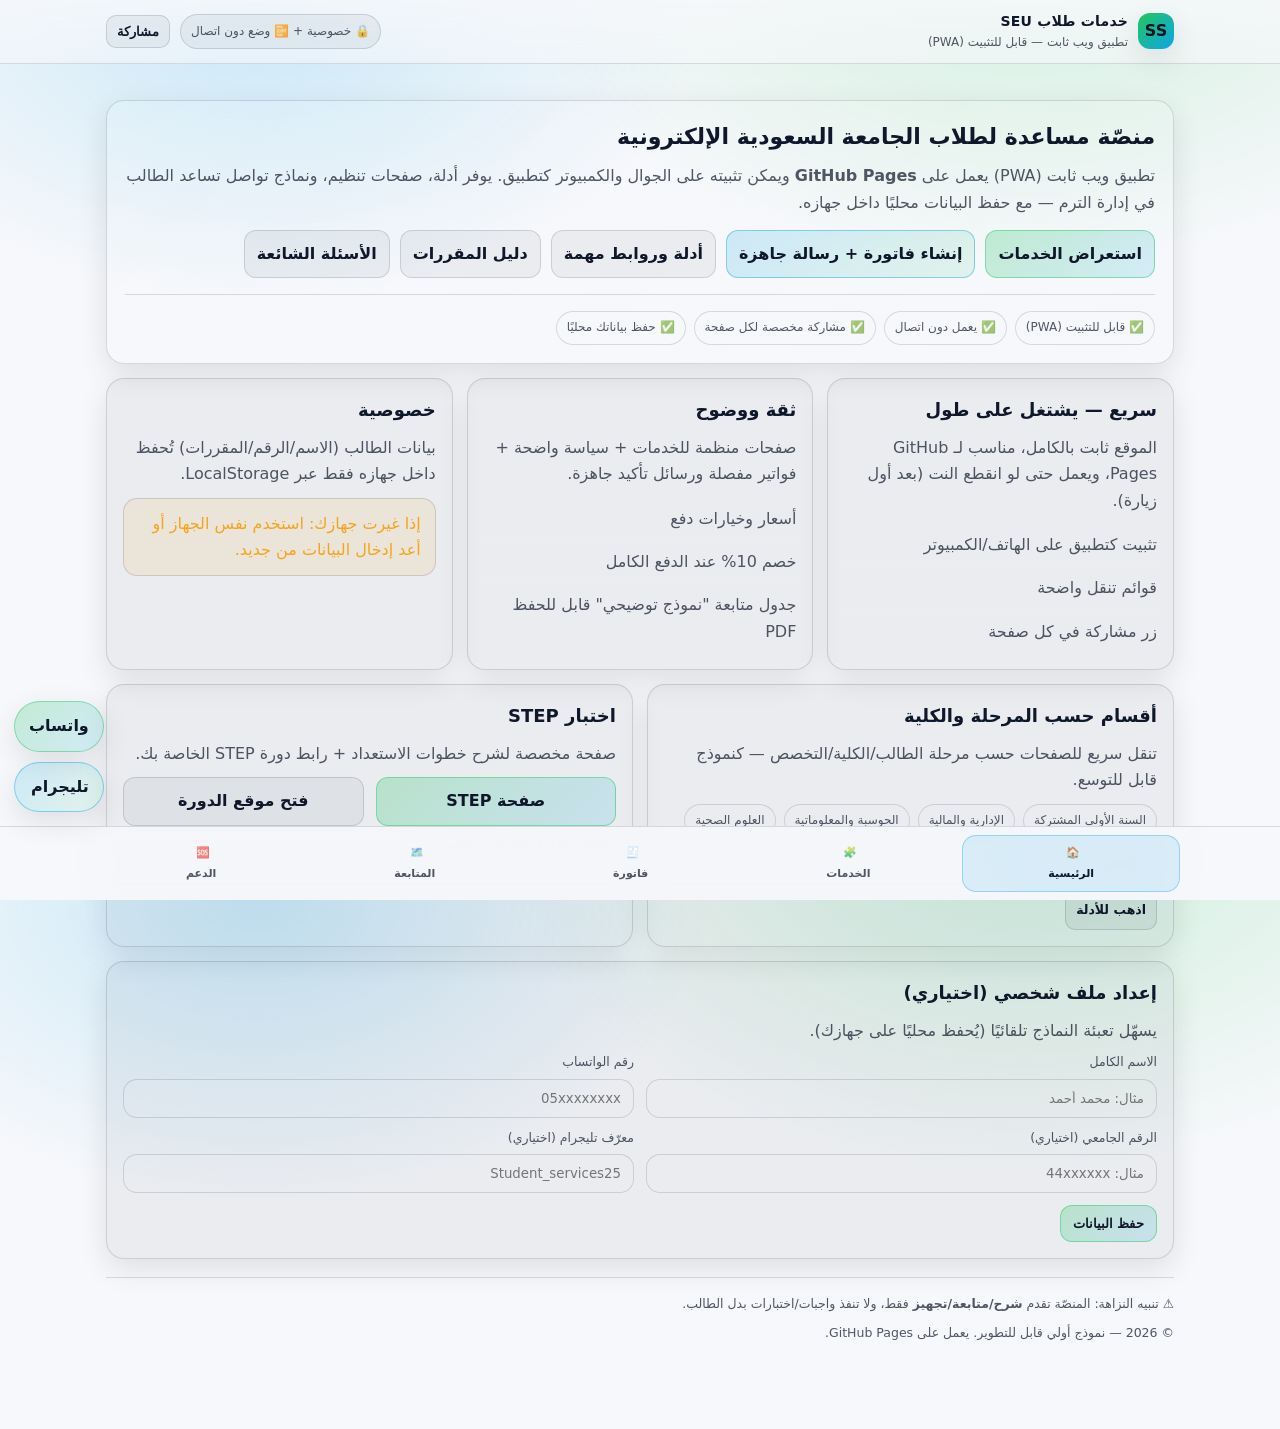
<file: index.html>
<!doctype html>
<html lang="ar" dir="rtl">
<head>
  <meta charset="utf-8">
  <meta name="viewport" content="width=device-width,initial-scale=1,viewport-fit=cover">
  <meta name="theme-color" content="#0ea5e9">
  <link rel="manifest" href="./manifest.webmanifest">
  <link rel="icon" href="./assets/icons/icon-192.png">
  <link rel="apple-touch-icon" href="./assets/icons/icon-192.png">
  <title>الرئيسية | خدمات طلاب SEU</title>

  <meta name="share:title" content="الرئيسية | خدمات طلاب SEU">
  <meta name="share:text" content="﴿وَقُلْ رَبِّ زِدْنِي عِلْمًا﴾ — تطبيق ويب يساعدك على تنظيم الترم وخطوات المتابعة. شارك الصفحة مع زملائك.">
  

  <link rel="stylesheet" href="./assets/css/style.css">
</head>
<body data-page="home">
  <header class="appbar">
    <div class="appbar-inner">
      <a class="brand" href="./index.html" aria-label="الرئيسية">
        <div class="brand-logo">SS</div>
        <div class="brand-title">
          <b>خدمات طلاب SEU</b>
          <span>تطبيق ويب ثابت — قابل للتثبيت (PWA)</span>
        </div>
      </a>

      <div class="toplinks">
        <span class="badge" title="يعمل دون خادم (Static) + حفظ محلي">🔒 خصوصية + 📴 وضع دون اتصال</span>
        <button class="btn small" id="btnInstall" type="button">تثبيت التطبيق</button>
        <button class="btn small" id="btnShare" type="button">مشاركة</button>
      </div>
    </div>
  </header>

  <div class="container">
    
  <section class="hero">
    <h1>منصّة مساعدة لطلاب الجامعة السعودية الإلكترونية</h1>
    <p>
      تطبيق ويب ثابت (PWA) يعمل على <b>GitHub Pages</b> ويمكن تثبيته على الجوال والكمبيوتر كتطبيق.
      يوفر أدلة، صفحات تنظيم، ونماذج تواصل تساعد الطالب في إدارة الترم — مع حفظ البيانات محليًا داخل جهازه.
    </p>
    <div class="hero-actions">
      <a class="btn primary" href="./services.html">استعراض الخدمات</a>
      <a class="btn secondary" href="./order.html">إنشاء فاتورة + رسالة جاهزة</a>
      <a class="btn" href="./guides.html">أدلة وروابط مهمة</a>
      <a class="btn" href="./catalog.html">دليل المقررات</a>
      <a class="btn" href="./faq.html">الأسئلة الشائعة</a>
    </div>
    <hr class="sep">
    <div class="pills">
      <span class="pill">✅ قابل للتثبيت (PWA)</span>
      <span class="pill">✅ يعمل دون اتصال</span>
      <span class="pill">✅ مشاركة مخصصة لكل صفحة</span>
      <span class="pill">✅ حفظ بياناتك محليًا</span>
    </div>
  </section>

  <section class="grid cols-3" style="margin-top:14px">
    <div class="card">
      <h2>سريع — يشتغل على طول</h2>
      <p>الموقع ثابت بالكامل، مناسب لـ GitHub Pages، ويعمل حتى لو انقطع النت (بعد أول زيارة).</p>
      <ul class="clean">
        <li>تثبيت كتطبيق على الهاتف/الكمبيوتر</li>
        <li>قوائم تنقل واضحة</li>
        <li>زر مشاركة في كل صفحة</li>
      </ul>
    </div>

    <div class="card">
      <h2>ثقة ووضوح</h2>
      <p>صفحات منظمة للخدمات + سياسة واضحة + فواتير مفصلة ورسائل تأكيد جاهزة.</p>
      <ul class="clean">
        <li>أسعار وخيارات دفع</li>
        <li>خصم 10% عند الدفع الكامل</li>
        <li>جدول متابعة "نموذج توضيحي" قابل للحفظ PDF</li>
      </ul>
    </div>

    <div class="card">
      <h2>خصوصية</h2>
      <p>بيانات الطالب (الاسم/الرقم/المقررات) تُحفظ داخل جهازه فقط عبر LocalStorage.</p>
      <div class="notice" style="margin-top:10px">
        إذا غيرت جهازك: استخدم نفس الجهاز أو أعد إدخال البيانات من جديد.
      </div>
    </div>
  </section>

  <section class="grid cols-2" style="margin-top:14px">
    <div class="card">
      <h2>أقسام حسب المرحلة والكلية</h2>
      <p>تنقل سريع للصفحات حسب مرحلة الطالب/الكلية/التخصص — كنموذج قابل للتوسع.</p>
      <div class="pills" style="margin-top:10px">
        <span class="pill">السنة الأولى المشتركة</span>
        <span class="pill">الإدارية والمالية</span>
        <span class="pill">الحوسبة والمعلوماتية</span>
        <span class="pill">العلوم الصحية</span>
        <span class="pill">العلوم والدراسات النظرية</span>
      </div>
      <div style="margin-top:12px">
        <a class="btn small" href="./guides.html">اذهب للأدلة</a>
      </div>
    </div>

    <div class="card">
      <h2>اختبار STEP</h2>
      <p>صفحة مخصصة لشرح خطوات الاستعداد + رابط دورة STEP الخاصة بك.</p>
      <div class="row" style="margin-top:10px">
        <a class="btn primary block" href="./step.html">صفحة STEP</a>
        <a class="btn block" href="https://studentservices241445-rgb.github.io/STEP-AYED-ACADEMY-2026/index.html" target="_blank" rel="noopener">فتح موقع الدورة</a>
      </div>
      <div class="muted" style="margin-top:8px">
        ملاحظة: الرابط يفتح خارج التطبيق.
      </div>
    </div>
  </section>

  <section class="card" style="margin-top:14px">
    <h2>إعداد ملف شخصي (اختياري)</h2>
    <p>يسهّل تعبئة النماذج تلقائيًا (يُحفظ محليًا على جهازك).</p>
    <form id="profileForm">
      <div class="row">
        <div>
          <label>الاسم الكامل</label>
          <input name="fullName" placeholder="مثال: محمد أحمد">
        </div>
        <div>
          <label>رقم الواتساب</label>
          <input name="phone" placeholder="05xxxxxxxx">
        </div>
      </div>
      <div class="row" style="margin-top:10px">
        <div>
          <label>الرقم الجامعي (اختياري)</label>
          <input name="uniId" placeholder="مثال: 44xxxxxx">
        </div>
        <div>
          <label>معرّف تليجرام (اختياري)</label>
          <input name="telegram" placeholder="Student_services25">
        </div>
      </div>
      <div style="margin-top:12px">
        <button class="btn primary" type="submit">حفظ البيانات</button>
      </div>
    </form>
  </section>


    <div class="footer">
      <div class="muted">
        ⚠️ تنبيه النزاهة: المنصّة تقدم <b>شرح/متابعة/تجهيز</b> فقط، ولا تنفذ واجبات/اختبارات بدل الطالب.
      </div>
      <div style="margin-top:8px">
        © 2026 — نموذج أولي قابل للتطوير. يعمل على GitHub Pages.
      </div>
    </div>
  </div>

  <div class="fab no-print">
    <a class="btn primary" href="https://wa.me/966533940866" target="_blank" rel="noopener">واتساب</a>
    <a class="btn secondary" href="https://t.me/Student_services25" target="_blank" rel="noopener">تليجرام</a>
  </div>

  <div class="toast" id="toast" role="status" aria-live="polite"></div>

  <nav class="bottomnav no-print" aria-label="شريط التنقل السفلي">
    <div class="wrap">
      <a class="navitem" data-nav="home" href="./index.html">
        <span class="navicon">🏠</span><strong>الرئيسية</strong>
      </a>
      <a class="navitem" data-nav="services" href="./services.html">
        <span class="navicon">🧩</span><strong>الخدمات</strong>
      </a>
      <a class="navitem" data-nav="order" href="./order.html">
        <span class="navicon">🧾</span><strong>فاتورة</strong>
      </a>
      <a class="navitem" data-nav="dashboard" href="./dashboard.html">
        <span class="navicon">🗺️</span><strong>المتابعة</strong>
      </a>
      <a class="navitem" data-nav="support" href="./support.html">
        <span class="navicon">🆘</span><strong>الدعم</strong>
      </a>
    </div>
  </nav>

  <script defer src="./assets/js/app.js"></script>
</body>
</html>
</file>
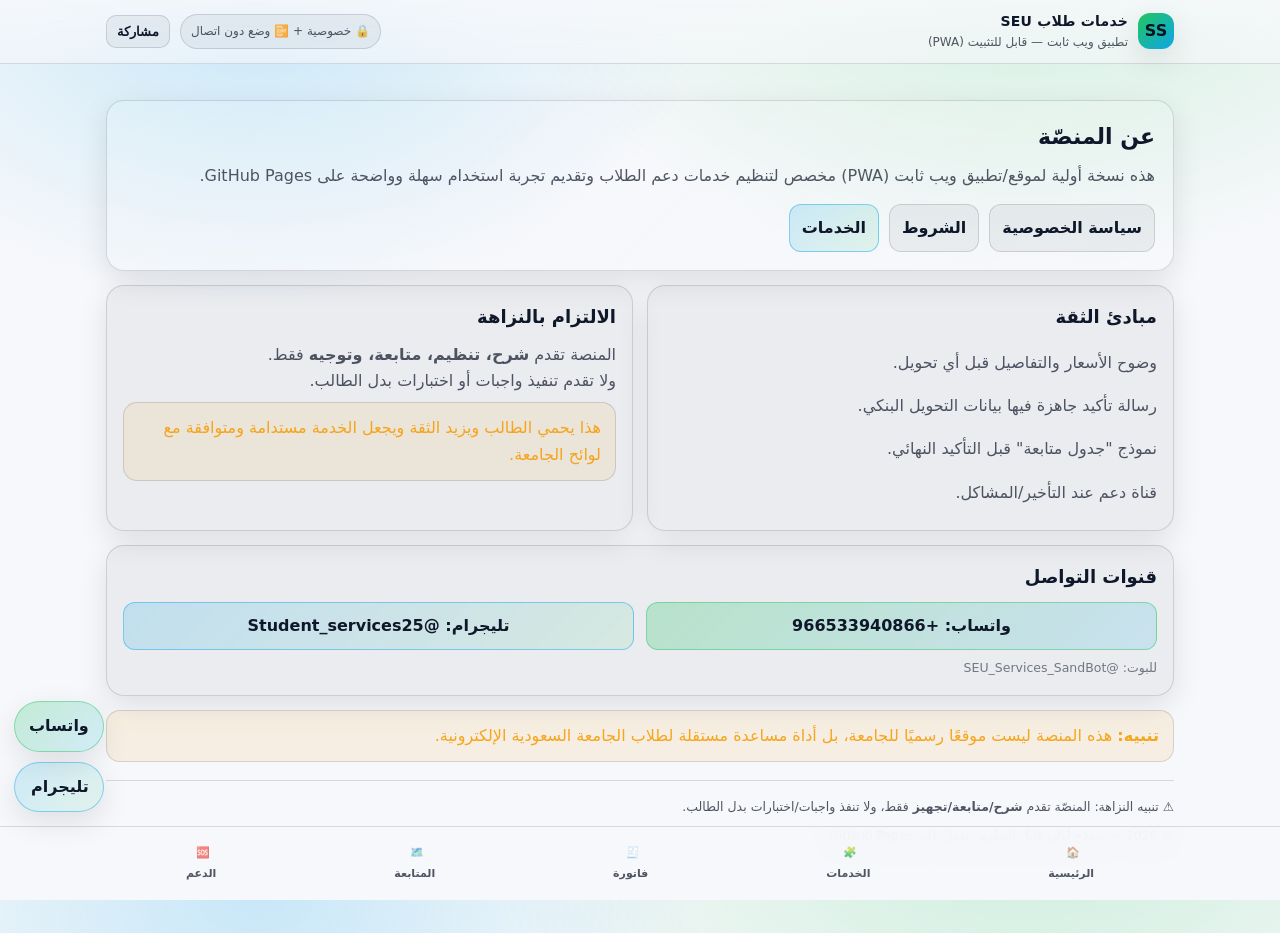
<file: about.html>
<!doctype html>
<html lang="ar" dir="rtl">
<head>
  <meta charset="utf-8">
  <meta name="viewport" content="width=device-width,initial-scale=1,viewport-fit=cover">
  <meta name="theme-color" content="#0ea5e9">
  <link rel="manifest" href="./manifest.webmanifest">
  <link rel="icon" href="./assets/icons/icon-192.png">
  <link rel="apple-touch-icon" href="./assets/icons/icon-192.png">
  <title>عن المنصّة | خدمات طلاب SEU</title>

  <meta name="share:title" content="عن المنصّة | خدمات طلاب SEU">
  <meta name="share:text" content="تعرف على منصة خدمات الطلاب: تطبيق ويب ثابت (PWA) منظم وواضح للطلاب.">
  

  <link rel="stylesheet" href="./assets/css/style.css">
</head>
<body data-page="about">
  <header class="appbar">
    <div class="appbar-inner">
      <a class="brand" href="./index.html" aria-label="الرئيسية">
        <div class="brand-logo">SS</div>
        <div class="brand-title">
          <b>خدمات طلاب SEU</b>
          <span>تطبيق ويب ثابت — قابل للتثبيت (PWA)</span>
        </div>
      </a>

      <div class="toplinks">
        <span class="badge" title="يعمل دون خادم (Static) + حفظ محلي">🔒 خصوصية + 📴 وضع دون اتصال</span>
        <button class="btn small" id="btnInstall" type="button">تثبيت التطبيق</button>
        <button class="btn small" id="btnShare" type="button">مشاركة</button>
      </div>
    </div>
  </header>

  <div class="container">
    
  <section class="hero">
    <h1>عن المنصّة</h1>
    <p>
      هذه نسخة أولية لموقع/تطبيق ويب ثابت (PWA) مخصص لتنظيم خدمات دعم الطلاب
      وتقديم تجربة استخدام سهلة وواضحة على GitHub Pages.
    </p>
    <div class="hero-actions">
      <a class="btn" href="./privacy.html">سياسة الخصوصية</a>
      <a class="btn" href="./terms.html">الشروط</a>
      <a class="btn secondary" href="./services.html">الخدمات</a>
    </div>
  </section>

  <section class="grid cols-2" style="margin-top:14px">
    <div class="card">
      <h2>مبادئ الثقة</h2>
      <ul class="clean">
        <li>وضوح الأسعار والتفاصيل قبل أي تحويل.</li>
        <li>رسالة تأكيد جاهزة فيها بيانات التحويل البنكي.</li>
        <li>نموذج "جدول متابعة" قبل التأكيد النهائي.</li>
        <li>قناة دعم عند التأخير/المشاكل.</li>
      </ul>
    </div>

    <div class="card">
      <h2>الالتزام بالنزاهة</h2>
      <p>
        المنصة تقدم <b>شرح، تنظيم، متابعة، وتوجيه</b> فقط.
        <br>
        ولا تقدم تنفيذ واجبات أو اختبارات بدل الطالب.
      </p>
      <div class="notice">
        هذا يحمي الطالب ويزيد الثقة ويجعل الخدمة مستدامة ومتوافقة مع لوائح الجامعة.
      </div>
    </div>
  </section>

  <section class="card" style="margin-top:14px">
    <h2>قنوات التواصل</h2>
    <div class="row" style="margin-top:10px">
      <a class="btn primary block" href="https://wa.me/966533940866" target="_blank" rel="noopener">واتساب: +966533940866</a>
      <a class="btn secondary block" href="https://t.me/Student_services25" target="_blank" rel="noopener">تليجرام: @Student_services25</a>
    </div>
    <div class="muted" style="margin-top:8px">
      للبوت: <a href="https://t.me/SEU_Services_SandBot" target="_blank" rel="noopener">@SEU_Services_SandBot</a>
    </div>
  </section>

  <section class="notice" style="margin-top:14px">
    <b>تنبيه:</b> هذه المنصة ليست موقعًا رسميًا للجامعة، بل أداة مساعدة مستقلة لطلاب الجامعة السعودية الإلكترونية.
  </section>


    <div class="footer">
      <div class="muted">
        ⚠️ تنبيه النزاهة: المنصّة تقدم <b>شرح/متابعة/تجهيز</b> فقط، ولا تنفذ واجبات/اختبارات بدل الطالب.
      </div>
      <div style="margin-top:8px">
        © 2026 — نموذج أولي قابل للتطوير. يعمل على GitHub Pages.
      </div>
    </div>
  </div>

  <div class="fab no-print">
    <a class="btn primary" href="https://wa.me/966533940866" target="_blank" rel="noopener">واتساب</a>
    <a class="btn secondary" href="https://t.me/Student_services25" target="_blank" rel="noopener">تليجرام</a>
  </div>

  <div class="toast" id="toast" role="status" aria-live="polite"></div>

  <nav class="bottomnav no-print" aria-label="شريط التنقل السفلي">
    <div class="wrap">
      <a class="navitem" data-nav="home" href="./index.html">
        <span class="navicon">🏠</span><strong>الرئيسية</strong>
      </a>
      <a class="navitem" data-nav="services" href="./services.html">
        <span class="navicon">🧩</span><strong>الخدمات</strong>
      </a>
      <a class="navitem" data-nav="order" href="./order.html">
        <span class="navicon">🧾</span><strong>فاتورة</strong>
      </a>
      <a class="navitem" data-nav="dashboard" href="./dashboard.html">
        <span class="navicon">🗺️</span><strong>المتابعة</strong>
      </a>
      <a class="navitem" data-nav="support" href="./support.html">
        <span class="navicon">🆘</span><strong>الدعم</strong>
      </a>
    </div>
  </nav>

  <script defer src="./assets/js/app.js"></script>
</body>
</html>
</file>
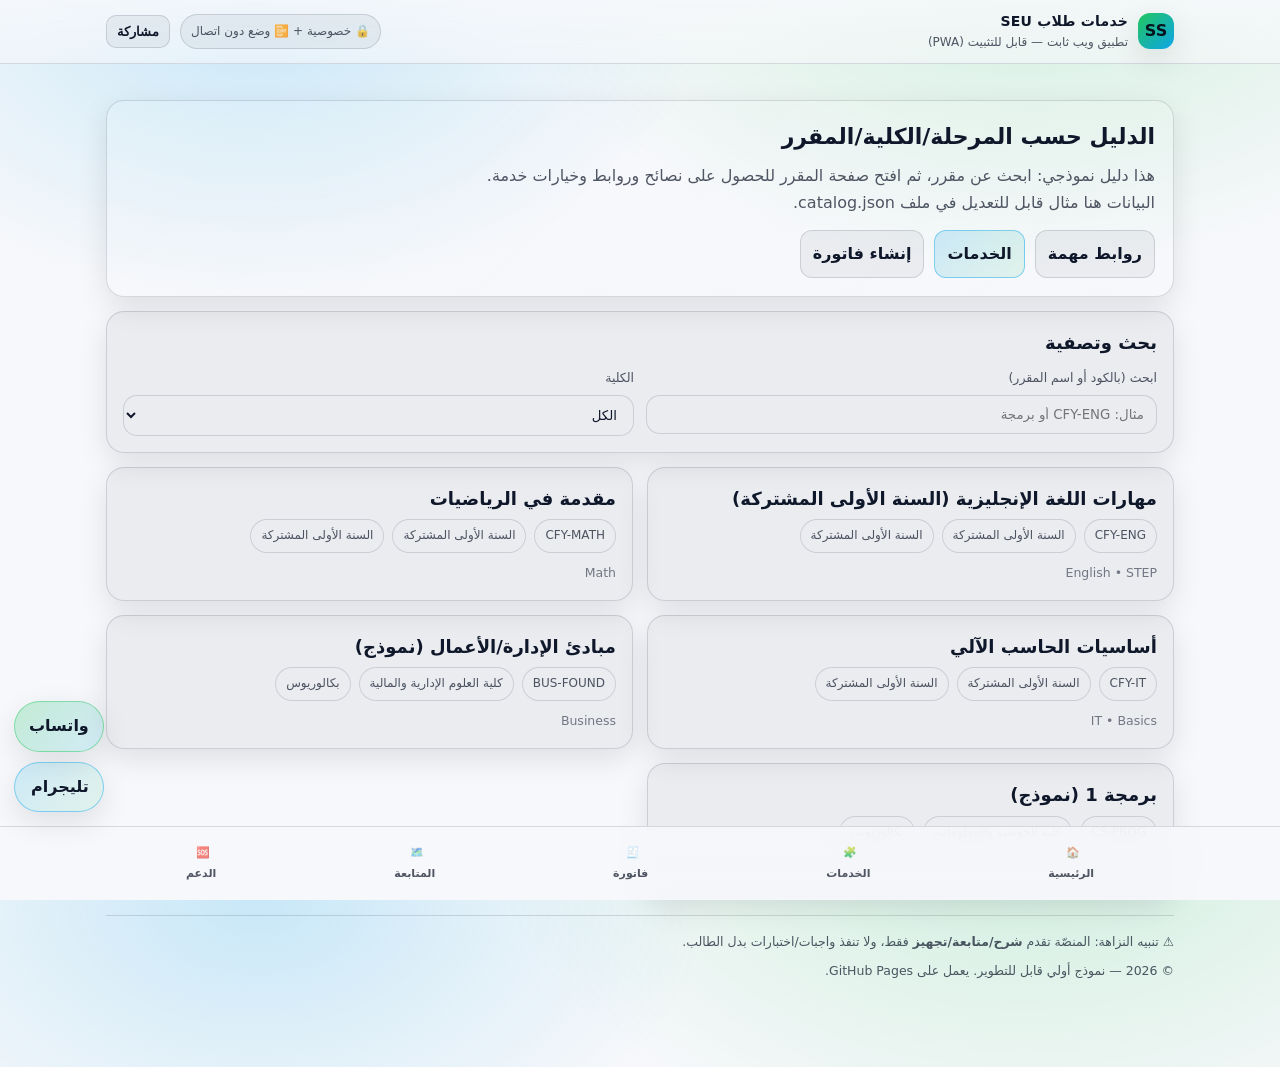
<file: catalog.html>
<!doctype html>
<html lang="ar" dir="rtl">
<head>
  <meta charset="utf-8">
  <meta name="viewport" content="width=device-width,initial-scale=1,viewport-fit=cover">
  <meta name="theme-color" content="#0ea5e9">
  <link rel="manifest" href="./manifest.webmanifest">
  <link rel="icon" href="./assets/icons/icon-192.png">
  <link rel="apple-touch-icon" href="./assets/icons/icon-192.png">
  <title>دليل المقررات | خدمات طلاب SEU</title>

  <meta name="share:title" content="دليل المقررات | خدمات طلاب SEU">
  <meta name="share:text" content="دليل المقررات حسب المرحلة/الكلية — ابحث وافتح صفحة المقرر.">
  

  <link rel="stylesheet" href="./assets/css/style.css">
</head>
<body data-page="catalog">
  <header class="appbar">
    <div class="appbar-inner">
      <a class="brand" href="./index.html" aria-label="الرئيسية">
        <div class="brand-logo">SS</div>
        <div class="brand-title">
          <b>خدمات طلاب SEU</b>
          <span>تطبيق ويب ثابت — قابل للتثبيت (PWA)</span>
        </div>
      </a>

      <div class="toplinks">
        <span class="badge" title="يعمل دون خادم (Static) + حفظ محلي">🔒 خصوصية + 📴 وضع دون اتصال</span>
        <button class="btn small" id="btnInstall" type="button">تثبيت التطبيق</button>
        <button class="btn small" id="btnShare" type="button">مشاركة</button>
      </div>
    </div>
  </header>

  <div class="container">
    
  <section class="hero">
    <h1>الدليل حسب المرحلة/الكلية/المقرر</h1>
    <p>
      هذا دليل نموذجي: ابحث عن مقرر، ثم افتح صفحة المقرر للحصول على نصائح وروابط وخيارات خدمة.
      <br>
      <span class="muted">البيانات هنا مثال قابل للتعديل في ملف catalog.json.</span>
    </p>
    <div class="hero-actions">
      <a class="btn" href="./guides.html">روابط مهمة</a>
      <a class="btn secondary" href="./services.html">الخدمات</a>
      <a class="btn" href="./order.html">إنشاء فاتورة</a>
    </div>
  </section>

  <section class="card" style="margin-top:14px">
    <h2>بحث وتصفية</h2>
    <div class="row">
      <div>
        <label>ابحث (بالكود أو اسم المقرر)</label>
        <input id="catalogSearch" placeholder="مثال: CFY-ENG أو برمجة">
      </div>
      <div>
        <label>الكلية</label>
        <select id="catalogCollege">
          <option value="">الكل</option>
        </select>
      </div>
    </div>
  </section>

  <div id="catalogList" class="grid cols-2" style="margin-top:14px"></div>


    <div class="footer">
      <div class="muted">
        ⚠️ تنبيه النزاهة: المنصّة تقدم <b>شرح/متابعة/تجهيز</b> فقط، ولا تنفذ واجبات/اختبارات بدل الطالب.
      </div>
      <div style="margin-top:8px">
        © 2026 — نموذج أولي قابل للتطوير. يعمل على GitHub Pages.
      </div>
    </div>
  </div>

  <div class="fab no-print">
    <a class="btn primary" href="https://wa.me/966533940866" target="_blank" rel="noopener">واتساب</a>
    <a class="btn secondary" href="https://t.me/Student_services25" target="_blank" rel="noopener">تليجرام</a>
  </div>

  <div class="toast" id="toast" role="status" aria-live="polite"></div>

  <nav class="bottomnav no-print" aria-label="شريط التنقل السفلي">
    <div class="wrap">
      <a class="navitem" data-nav="home" href="./index.html">
        <span class="navicon">🏠</span><strong>الرئيسية</strong>
      </a>
      <a class="navitem" data-nav="services" href="./services.html">
        <span class="navicon">🧩</span><strong>الخدمات</strong>
      </a>
      <a class="navitem" data-nav="order" href="./order.html">
        <span class="navicon">🧾</span><strong>فاتورة</strong>
      </a>
      <a class="navitem" data-nav="dashboard" href="./dashboard.html">
        <span class="navicon">🗺️</span><strong>المتابعة</strong>
      </a>
      <a class="navitem" data-nav="support" href="./support.html">
        <span class="navicon">🆘</span><strong>الدعم</strong>
      </a>
    </div>
  </nav>

  <script defer src="./assets/js/app.js"></script>
</body>
</html>
</file>
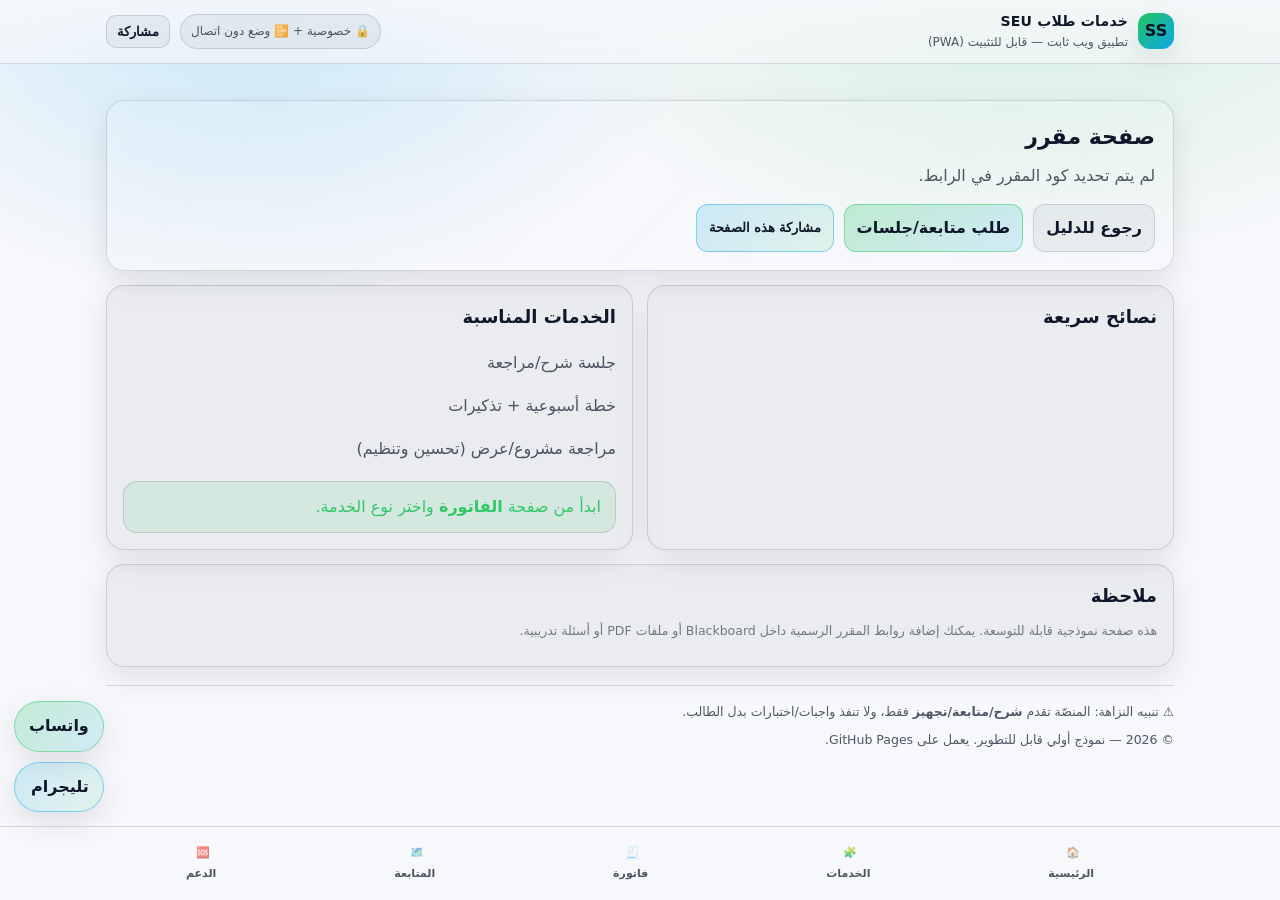
<file: course.html>
<!doctype html>
<html lang="ar" dir="rtl">
<head>
  <meta charset="utf-8">
  <meta name="viewport" content="width=device-width,initial-scale=1,viewport-fit=cover">
  <meta name="theme-color" content="#0ea5e9">
  <link rel="manifest" href="./manifest.webmanifest">
  <link rel="icon" href="./assets/icons/icon-192.png">
  <link rel="apple-touch-icon" href="./assets/icons/icon-192.png">
  <title>المقرر | خدمات طلاب SEU</title>

  <meta name="share:title" content="المقرر | خدمات طلاب SEU">
  <meta name="share:text" content="صفحة مقرر — نصائح سريعة وخيارات تنظيم المتابعة.">
  

  <link rel="stylesheet" href="./assets/css/style.css">
</head>
<body data-page="course">
  <header class="appbar">
    <div class="appbar-inner">
      <a class="brand" href="./index.html" aria-label="الرئيسية">
        <div class="brand-logo">SS</div>
        <div class="brand-title">
          <b>خدمات طلاب SEU</b>
          <span>تطبيق ويب ثابت — قابل للتثبيت (PWA)</span>
        </div>
      </a>

      <div class="toplinks">
        <span class="badge" title="يعمل دون خادم (Static) + حفظ محلي">🔒 خصوصية + 📴 وضع دون اتصال</span>
        <button class="btn small" id="btnInstall" type="button">تثبيت التطبيق</button>
        <button class="btn small" id="btnShare" type="button">مشاركة</button>
      </div>
    </div>
  </header>

  <div class="container">
    
  <section class="hero">
    <h1 id="courseTitle">صفحة مقرر</h1>
    <p id="courseMeta" class="muted">—</p>
    <div class="hero-actions">
      <a class="btn" href="./catalog.html">رجوع للدليل</a>
      <a class="btn primary" href="./order.html">طلب متابعة/جلسات</a>
      <button class="btn secondary" type="button" data-action="share">مشاركة هذه الصفحة</button>
    </div>
  </section>

  <section class="grid cols-2" style="margin-top:14px">
    <div class="card">
      <h2>نصائح سريعة</h2>
      <ul id="courseTips" class="clean"></ul>
    </div>
    <div class="card">
      <h2>الخدمات المناسبة</h2>
      <ul class="clean">
        <li>جلسة شرح/مراجعة</li>
        <li>خطة أسبوعية + تذكيرات</li>
        <li>مراجعة مشروع/عرض (تحسين وتنظيم)</li>
      </ul>
      <div class="notice good" style="margin-top:10px">
        ابدأ من صفحة <a href="./order.html"><b>الفاتورة</b></a> واختر نوع الخدمة.
      </div>
    </div>
  </section>

  <section class="card" style="margin-top:14px">
    <h2>ملاحظة</h2>
    <p class="muted">
      هذه صفحة نموذجية قابلة للتوسعة. يمكنك إضافة روابط المقرر الرسمية داخل Blackboard أو ملفات PDF أو أسئلة تدريبية.
    </p>
  </section>


    <div class="footer">
      <div class="muted">
        ⚠️ تنبيه النزاهة: المنصّة تقدم <b>شرح/متابعة/تجهيز</b> فقط، ولا تنفذ واجبات/اختبارات بدل الطالب.
      </div>
      <div style="margin-top:8px">
        © 2026 — نموذج أولي قابل للتطوير. يعمل على GitHub Pages.
      </div>
    </div>
  </div>

  <div class="fab no-print">
    <a class="btn primary" href="https://wa.me/966533940866" target="_blank" rel="noopener">واتساب</a>
    <a class="btn secondary" href="https://t.me/Student_services25" target="_blank" rel="noopener">تليجرام</a>
  </div>

  <div class="toast" id="toast" role="status" aria-live="polite"></div>

  <nav class="bottomnav no-print" aria-label="شريط التنقل السفلي">
    <div class="wrap">
      <a class="navitem" data-nav="home" href="./index.html">
        <span class="navicon">🏠</span><strong>الرئيسية</strong>
      </a>
      <a class="navitem" data-nav="services" href="./services.html">
        <span class="navicon">🧩</span><strong>الخدمات</strong>
      </a>
      <a class="navitem" data-nav="order" href="./order.html">
        <span class="navicon">🧾</span><strong>فاتورة</strong>
      </a>
      <a class="navitem" data-nav="dashboard" href="./dashboard.html">
        <span class="navicon">🗺️</span><strong>المتابعة</strong>
      </a>
      <a class="navitem" data-nav="support" href="./support.html">
        <span class="navicon">🆘</span><strong>الدعم</strong>
      </a>
    </div>
  </nav>

  <script defer src="./assets/js/app.js"></script>
</body>
</html>
</file>
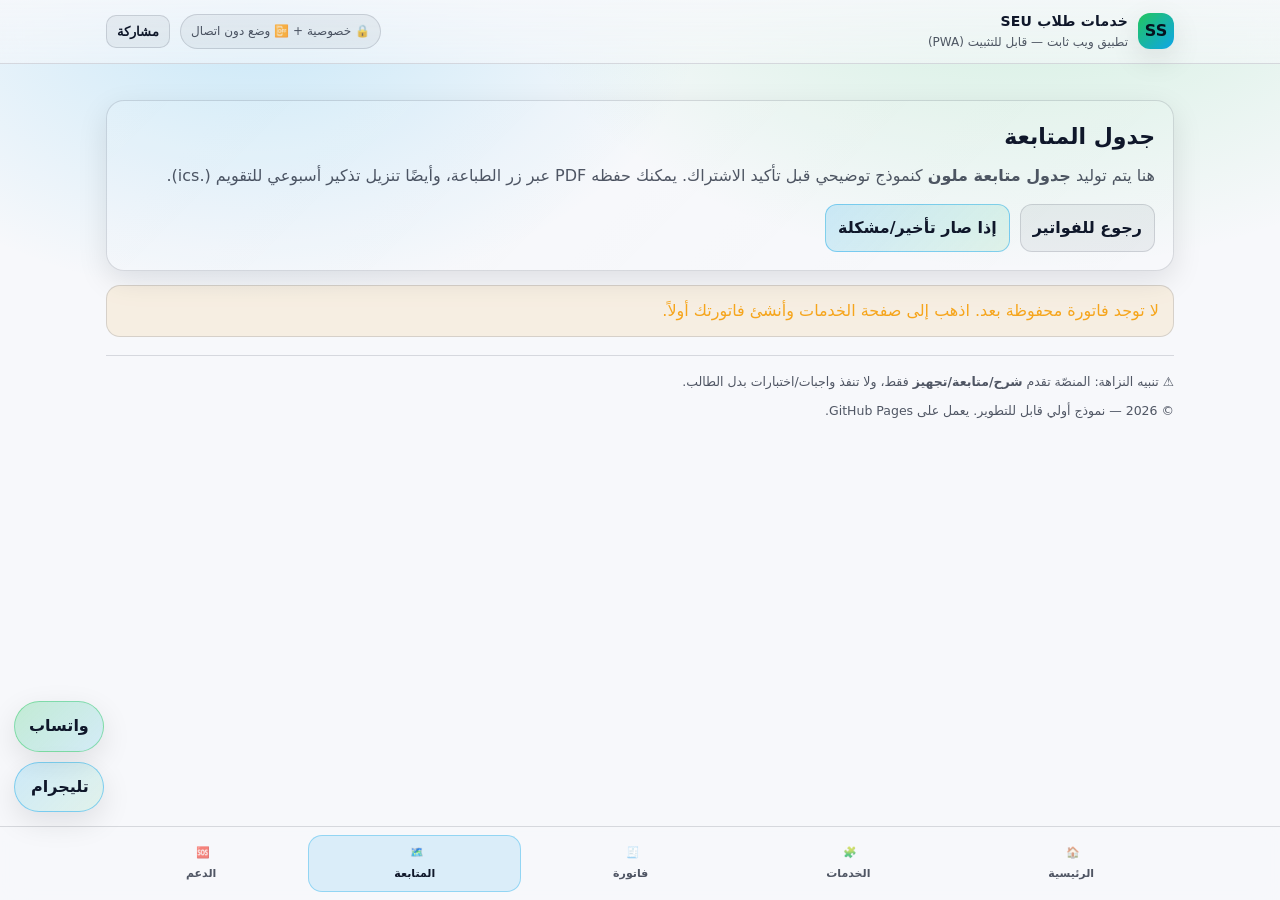
<file: dashboard.html>
<!doctype html>
<html lang="ar" dir="rtl">
<head>
  <meta charset="utf-8">
  <meta name="viewport" content="width=device-width,initial-scale=1,viewport-fit=cover">
  <meta name="theme-color" content="#0ea5e9">
  <link rel="manifest" href="./manifest.webmanifest">
  <link rel="icon" href="./assets/icons/icon-192.png">
  <link rel="apple-touch-icon" href="./assets/icons/icon-192.png">
  <title>المتابعة | خدمات طلاب SEU</title>

  <meta name="share:title" content="المتابعة | خدمات طلاب SEU">
  <meta name="share:text" content="جدول متابعة أسبوعي (نموذج) يساعدك على تنظيم الترم. شاركه مع زملائك.">
  

  <link rel="stylesheet" href="./assets/css/style.css">
</head>
<body data-page="dashboard">
  <header class="appbar">
    <div class="appbar-inner">
      <a class="brand" href="./index.html" aria-label="الرئيسية">
        <div class="brand-logo">SS</div>
        <div class="brand-title">
          <b>خدمات طلاب SEU</b>
          <span>تطبيق ويب ثابت — قابل للتثبيت (PWA)</span>
        </div>
      </a>

      <div class="toplinks">
        <span class="badge" title="يعمل دون خادم (Static) + حفظ محلي">🔒 خصوصية + 📴 وضع دون اتصال</span>
        <button class="btn small" id="btnInstall" type="button">تثبيت التطبيق</button>
        <button class="btn small" id="btnShare" type="button">مشاركة</button>
      </div>
    </div>
  </header>

  <div class="container">
    
  <section class="hero">
    <h1>جدول المتابعة</h1>
    <p>
      هنا يتم توليد <b>جدول متابعة ملون</b> كنموذج توضيحي قبل تأكيد الاشتراك.
      يمكنك حفظه PDF عبر زر الطباعة، وأيضًا تنزيل تذكير أسبوعي للتقويم (.ics).
    </p>
    <div class="hero-actions">
      <a class="btn" href="./order.html">رجوع للفواتير</a>
      <a class="btn secondary" href="./support.html">إذا صار تأخير/مشكلة</a>
    </div>
  </section>

  <div id="dashSummary" style="margin-top:14px"></div>

  <div id="planWrap" style="margin-top:14px"></div>


    <div class="footer">
      <div class="muted">
        ⚠️ تنبيه النزاهة: المنصّة تقدم <b>شرح/متابعة/تجهيز</b> فقط، ولا تنفذ واجبات/اختبارات بدل الطالب.
      </div>
      <div style="margin-top:8px">
        © 2026 — نموذج أولي قابل للتطوير. يعمل على GitHub Pages.
      </div>
    </div>
  </div>

  <div class="fab no-print">
    <a class="btn primary" href="https://wa.me/966533940866" target="_blank" rel="noopener">واتساب</a>
    <a class="btn secondary" href="https://t.me/Student_services25" target="_blank" rel="noopener">تليجرام</a>
  </div>

  <div class="toast" id="toast" role="status" aria-live="polite"></div>

  <nav class="bottomnav no-print" aria-label="شريط التنقل السفلي">
    <div class="wrap">
      <a class="navitem" data-nav="home" href="./index.html">
        <span class="navicon">🏠</span><strong>الرئيسية</strong>
      </a>
      <a class="navitem" data-nav="services" href="./services.html">
        <span class="navicon">🧩</span><strong>الخدمات</strong>
      </a>
      <a class="navitem" data-nav="order" href="./order.html">
        <span class="navicon">🧾</span><strong>فاتورة</strong>
      </a>
      <a class="navitem" data-nav="dashboard" href="./dashboard.html">
        <span class="navicon">🗺️</span><strong>المتابعة</strong>
      </a>
      <a class="navitem" data-nav="support" href="./support.html">
        <span class="navicon">🆘</span><strong>الدعم</strong>
      </a>
    </div>
  </nav>

  <script defer src="./assets/js/app.js"></script>
</body>
</html>
</file>
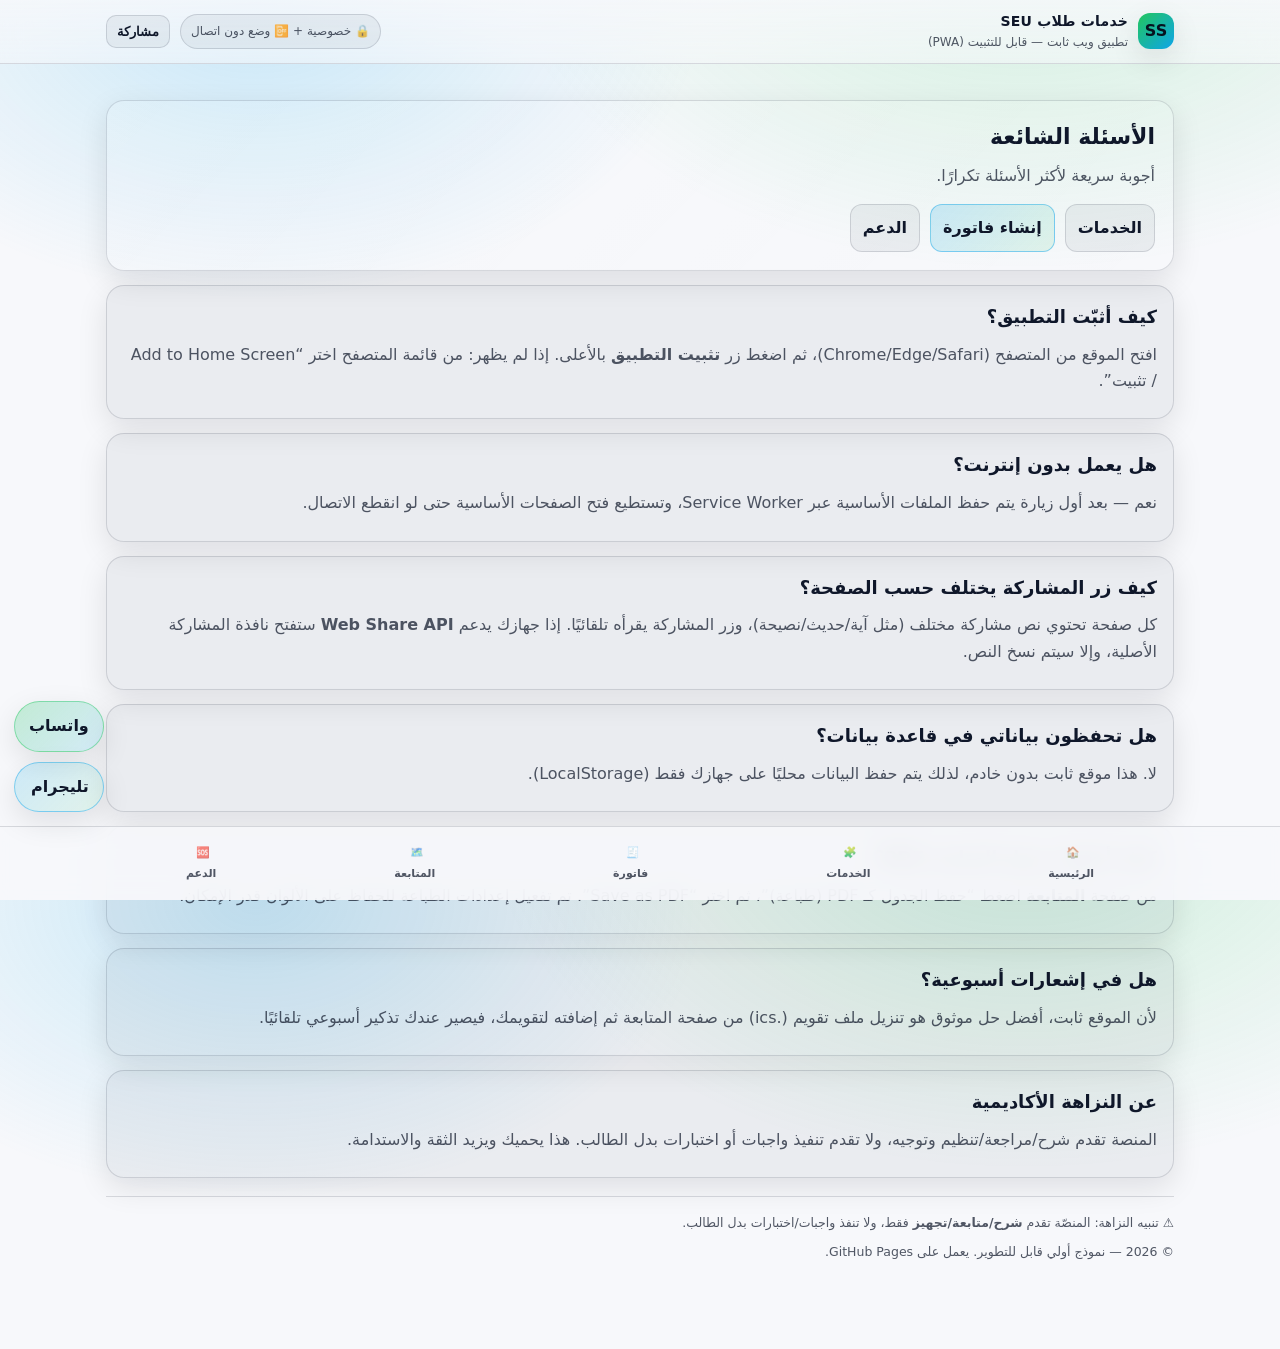
<file: faq.html>
<!doctype html>
<html lang="ar" dir="rtl">
<head>
  <meta charset="utf-8">
  <meta name="viewport" content="width=device-width,initial-scale=1,viewport-fit=cover">
  <meta name="theme-color" content="#0ea5e9">
  <link rel="manifest" href="./manifest.webmanifest">
  <link rel="icon" href="./assets/icons/icon-192.png">
  <link rel="apple-touch-icon" href="./assets/icons/icon-192.png">
  <title>FAQ | خدمات طلاب SEU</title>

  <meta name="share:title" content="FAQ | خدمات طلاب SEU">
  <meta name="share:text" content="الأسئلة الشائعة — اعرف كيف تثبّت التطبيق وتستخدم الفاتورة والجدول.">
  

  <link rel="stylesheet" href="./assets/css/style.css">
</head>
<body data-page="faq">
  <header class="appbar">
    <div class="appbar-inner">
      <a class="brand" href="./index.html" aria-label="الرئيسية">
        <div class="brand-logo">SS</div>
        <div class="brand-title">
          <b>خدمات طلاب SEU</b>
          <span>تطبيق ويب ثابت — قابل للتثبيت (PWA)</span>
        </div>
      </a>

      <div class="toplinks">
        <span class="badge" title="يعمل دون خادم (Static) + حفظ محلي">🔒 خصوصية + 📴 وضع دون اتصال</span>
        <button class="btn small" id="btnInstall" type="button">تثبيت التطبيق</button>
        <button class="btn small" id="btnShare" type="button">مشاركة</button>
      </div>
    </div>
  </header>

  <div class="container">
    
  <section class="hero">
    <h1>الأسئلة الشائعة</h1>
    <p>أجوبة سريعة لأكثر الأسئلة تكرارًا.</p>
    <div class="hero-actions">
      <a class="btn" href="./services.html">الخدمات</a>
      <a class="btn secondary" href="./order.html">إنشاء فاتورة</a>
      <a class="btn" href="./support.html">الدعم</a>
    </div>
  </section>

  <section class="card" style="margin-top:14px">
    <h2>كيف أثبّت التطبيق؟</h2>
    <p>
      افتح الموقع من المتصفح (Chrome/Edge/Safari)، ثم اضغط زر <b>تثبيت التطبيق</b> بالأعلى.
      إذا لم يظهر: من قائمة المتصفح اختر “Add to Home Screen / تثبيت”.
    </p>
  </section>

  <section class="card" style="margin-top:14px">
    <h2>هل يعمل بدون إنترنت؟</h2>
    <p>
      نعم — بعد أول زيارة يتم حفظ الملفات الأساسية عبر Service Worker،
      وتستطيع فتح الصفحات الأساسية حتى لو انقطع الاتصال.
    </p>
  </section>

  <section class="card" style="margin-top:14px">
    <h2>كيف زر المشاركة يختلف حسب الصفحة؟</h2>
    <p>
      كل صفحة تحتوي نص مشاركة مختلف (مثل آية/حديث/نصيحة)، وزر المشاركة يقرأه تلقائيًا.
      إذا جهازك يدعم <b>Web Share API</b> ستفتح نافذة المشاركة الأصلية، وإلا سيتم نسخ النص.
    </p>
  </section>

  <section class="card" style="margin-top:14px">
    <h2>هل تحفظون بياناتي في قاعدة بيانات؟</h2>
    <p>
      لا. هذا موقع ثابت بدون خادم، لذلك يتم حفظ البيانات محليًا على جهازك فقط (LocalStorage).
    </p>
  </section>

  <section class="card" style="margin-top:14px">
    <h2>كيف أحفظ جدول المتابعة PDF؟</h2>
    <p>
      من صفحة <b>المتابعة</b> اضغط “حفظ الجدول كـ PDF (طباعة)”، ثم اختر “Save as PDF”.
      تم تفعيل إعدادات الطباعة للحفاظ على الألوان قدر الإمكان.
    </p>
  </section>

  <section class="card" style="margin-top:14px">
    <h2>هل في إشعارات أسبوعية؟</h2>
    <p>
      لأن الموقع ثابت، أفضل حل موثوق هو تنزيل ملف تقويم (.ics) من صفحة المتابعة ثم إضافته لتقويمك،
      فيصير عندك تذكير أسبوعي تلقائيًا.
    </p>
  </section>

  <section class="card" style="margin-top:14px">
    <h2>عن النزاهة الأكاديمية</h2>
    <p>
      المنصة تقدم شرح/مراجعة/تنظيم وتوجيه، ولا تقدم تنفيذ واجبات أو اختبارات بدل الطالب.
      هذا يحميك ويزيد الثقة والاستدامة.
    </p>
  </section>


    <div class="footer">
      <div class="muted">
        ⚠️ تنبيه النزاهة: المنصّة تقدم <b>شرح/متابعة/تجهيز</b> فقط، ولا تنفذ واجبات/اختبارات بدل الطالب.
      </div>
      <div style="margin-top:8px">
        © 2026 — نموذج أولي قابل للتطوير. يعمل على GitHub Pages.
      </div>
    </div>
  </div>

  <div class="fab no-print">
    <a class="btn primary" href="https://wa.me/966533940866" target="_blank" rel="noopener">واتساب</a>
    <a class="btn secondary" href="https://t.me/Student_services25" target="_blank" rel="noopener">تليجرام</a>
  </div>

  <div class="toast" id="toast" role="status" aria-live="polite"></div>

  <nav class="bottomnav no-print" aria-label="شريط التنقل السفلي">
    <div class="wrap">
      <a class="navitem" data-nav="home" href="./index.html">
        <span class="navicon">🏠</span><strong>الرئيسية</strong>
      </a>
      <a class="navitem" data-nav="services" href="./services.html">
        <span class="navicon">🧩</span><strong>الخدمات</strong>
      </a>
      <a class="navitem" data-nav="order" href="./order.html">
        <span class="navicon">🧾</span><strong>فاتورة</strong>
      </a>
      <a class="navitem" data-nav="dashboard" href="./dashboard.html">
        <span class="navicon">🗺️</span><strong>المتابعة</strong>
      </a>
      <a class="navitem" data-nav="support" href="./support.html">
        <span class="navicon">🆘</span><strong>الدعم</strong>
      </a>
    </div>
  </nav>

  <script defer src="./assets/js/app.js"></script>
</body>
</html>
</file>
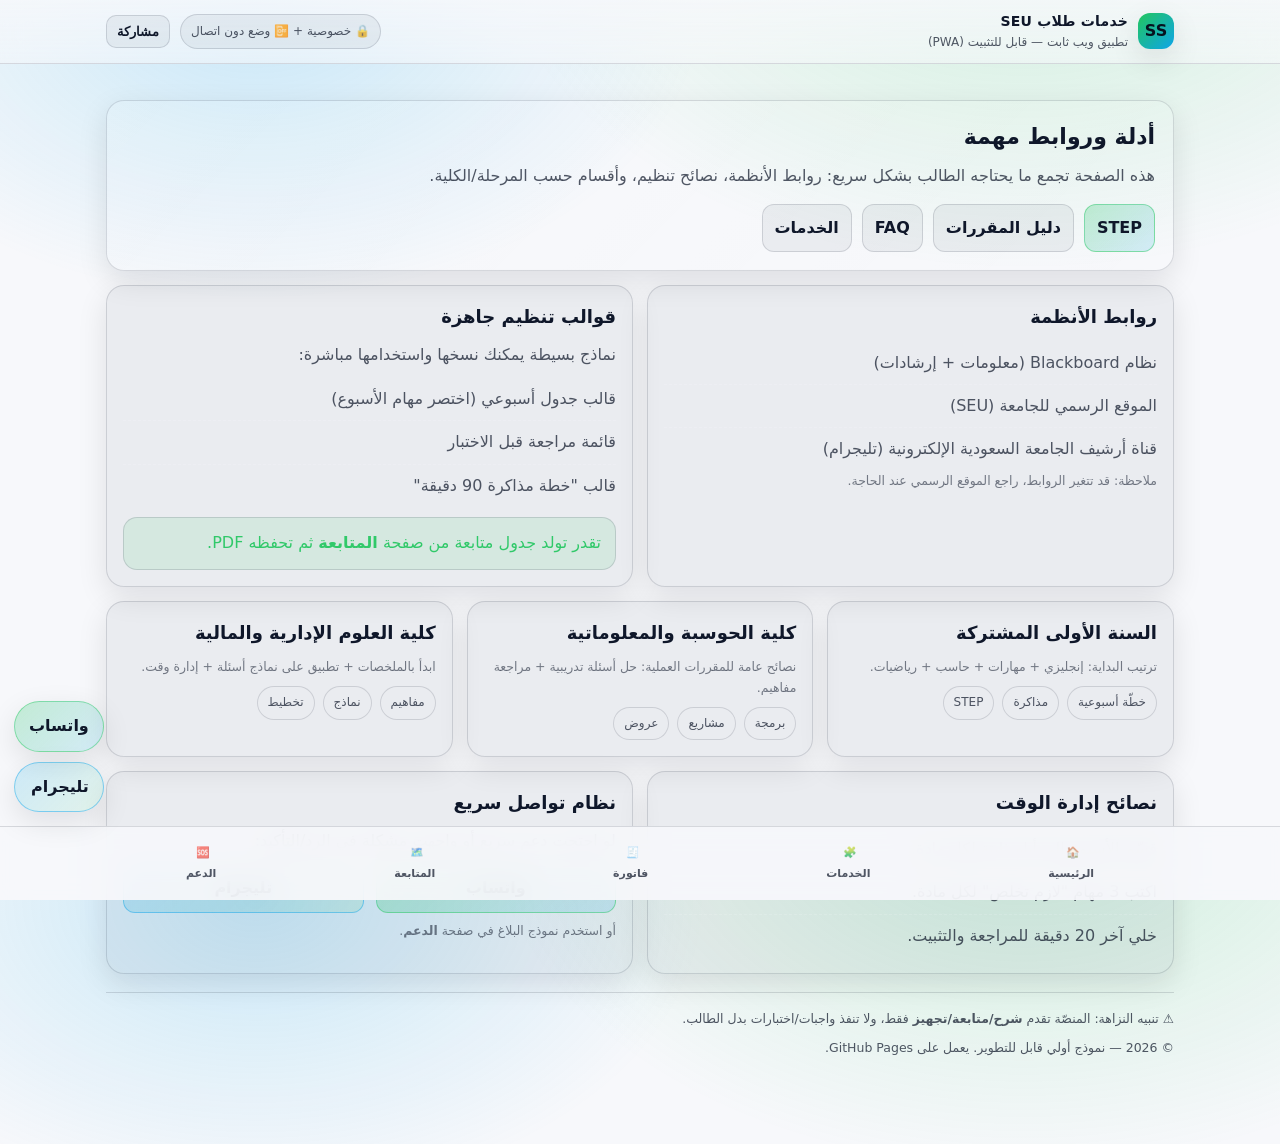
<file: guides.html>
<!doctype html>
<html lang="ar" dir="rtl">
<head>
  <meta charset="utf-8">
  <meta name="viewport" content="width=device-width,initial-scale=1,viewport-fit=cover">
  <meta name="theme-color" content="#0ea5e9">
  <link rel="manifest" href="./manifest.webmanifest">
  <link rel="icon" href="./assets/icons/icon-192.png">
  <link rel="apple-touch-icon" href="./assets/icons/icon-192.png">
  <title>الأدلة | خدمات طلاب SEU</title>

  <meta name="share:title" content="الأدلة | خدمات طلاب SEU">
  <meta name="share:text" content="دليل روابط مهمة + نصائح تنظيم الترم لطلاب الجامعة السعودية الإلكترونية.">
  

  <link rel="stylesheet" href="./assets/css/style.css">
</head>
<body data-page="guides">
  <header class="appbar">
    <div class="appbar-inner">
      <a class="brand" href="./index.html" aria-label="الرئيسية">
        <div class="brand-logo">SS</div>
        <div class="brand-title">
          <b>خدمات طلاب SEU</b>
          <span>تطبيق ويب ثابت — قابل للتثبيت (PWA)</span>
        </div>
      </a>

      <div class="toplinks">
        <span class="badge" title="يعمل دون خادم (Static) + حفظ محلي">🔒 خصوصية + 📴 وضع دون اتصال</span>
        <button class="btn small" id="btnInstall" type="button">تثبيت التطبيق</button>
        <button class="btn small" id="btnShare" type="button">مشاركة</button>
      </div>
    </div>
  </header>

  <div class="container">
    
  <section class="hero">
    <h1>أدلة وروابط مهمة</h1>
    <p>
      هذه الصفحة تجمع ما يحتاجه الطالب بشكل سريع: روابط الأنظمة، نصائح تنظيم، وأقسام حسب المرحلة/الكلية.
    </p>
    <div class="hero-actions">
      <a class="btn primary" href="./step.html">STEP</a>
      <a class="btn" href="./catalog.html">دليل المقررات</a>
      <a class="btn" href="./faq.html">FAQ</a>
      <a class="btn" href="./services.html">الخدمات</a>
    </div>
  </section>

  <section class="grid cols-2" style="margin-top:14px">
    <div class="card">
      <h2>روابط الأنظمة</h2>
      <ul class="clean">
        <li><a href="https://seu.edu.sa/it/ar/electronic-systems/blackboard" target="_blank" rel="noopener">نظام Blackboard (معلومات + إرشادات)</a></li>
        <li><a href="https://seu.edu.sa/en/home/" target="_blank" rel="noopener">الموقع الرسمي للجامعة (SEU)</a></li>
        <li><a href="https://t.me/s/archivesSEU" target="_blank" rel="noopener">قناة أرشيف الجامعة السعودية الإلكترونية (تليجرام)</a></li>
      </ul>
      <div class="muted">ملاحظة: قد تتغير الروابط، راجع الموقع الرسمي عند الحاجة.</div>
    </div>

    <div class="card">
      <h2>قوالب تنظيم جاهزة</h2>
      <p>نماذج بسيطة يمكنك نسخها واستخدامها مباشرة:</p>
      <ul class="clean">
        <li>قالب جدول أسبوعي (اختصر مهام الأسبوع)</li>
        <li>قائمة مراجعة قبل الاختبار</li>
        <li>قالب "خطة مذاكرة 90 دقيقة"</li>
      </ul>
      <div class="notice good" style="margin-top:10px">
        تقدر تولد جدول متابعة من صفحة <a href="./dashboard.html"><b>المتابعة</b></a> ثم تحفظه PDF.
      </div>
    </div>
  </section>

  <section class="grid cols-3" style="margin-top:14px">
    <div class="card">
      <h2>السنة الأولى المشتركة</h2>
      <p class="muted">ترتيب البداية: إنجليزي + مهارات + حاسب + رياضيات.</p>
      <div class="pills">
        <span class="pill">خطّة أسبوعية</span>
        <span class="pill">مذاكرة</span>
        <span class="pill">STEP</span>
      </div>
    </div>

    <div class="card">
      <h2>كلية الحوسبة والمعلوماتية</h2>
      <p class="muted">نصائح عامة للمقررات العملية: حل أسئلة تدريبية + مراجعة مفاهيم.</p>
      <div class="pills">
        <span class="pill">برمجة</span>
        <span class="pill">مشاريع</span>
        <span class="pill">عروض</span>
      </div>
    </div>

    <div class="card">
      <h2>كلية العلوم الإدارية والمالية</h2>
      <p class="muted">ابدأ بالملخصات + تطبيق على نماذج أسئلة + إدارة وقت.</p>
      <div class="pills">
        <span class="pill">مفاهيم</span>
        <span class="pill">نماذج</span>
        <span class="pill">تخطيط</span>
      </div>
    </div>
  </section>

  <section class="grid cols-2" style="margin-top:14px">
    <div class="card">
      <h2>نصائح إدارة الوقت</h2>
      <ul class="clean">
        <li>قسّم الأسبوع إلى أيام ثابتة لكل مادة.</li>
        <li>اكتب 3 مهام "لازم تخلص" لكل مادة.</li>
        <li>خلي آخر 20 دقيقة للمراجعة والتثبيت.</li>
      </ul>
    </div>

    <div class="card">
      <h2>نظام تواصل سريع</h2>
      <p>لو احتجت دعم سريع أو واجهت مشكلة في الرد/التأكيد:</p>
      <div class="row" style="margin-top:10px">
        <a class="btn primary block" href="https://wa.me/966533940866" target="_blank" rel="noopener">واتساب</a>
        <a class="btn secondary block" href="https://t.me/Student_services25" target="_blank" rel="noopener">تليجرام</a>
      </div>
      <div class="muted" style="margin-top:8px">
        أو استخدم نموذج البلاغ في صفحة <a href="./support.html"><b>الدعم</b></a>.
      </div>
    </div>
  </section>


    <div class="footer">
      <div class="muted">
        ⚠️ تنبيه النزاهة: المنصّة تقدم <b>شرح/متابعة/تجهيز</b> فقط، ولا تنفذ واجبات/اختبارات بدل الطالب.
      </div>
      <div style="margin-top:8px">
        © 2026 — نموذج أولي قابل للتطوير. يعمل على GitHub Pages.
      </div>
    </div>
  </div>

  <div class="fab no-print">
    <a class="btn primary" href="https://wa.me/966533940866" target="_blank" rel="noopener">واتساب</a>
    <a class="btn secondary" href="https://t.me/Student_services25" target="_blank" rel="noopener">تليجرام</a>
  </div>

  <div class="toast" id="toast" role="status" aria-live="polite"></div>

  <nav class="bottomnav no-print" aria-label="شريط التنقل السفلي">
    <div class="wrap">
      <a class="navitem" data-nav="home" href="./index.html">
        <span class="navicon">🏠</span><strong>الرئيسية</strong>
      </a>
      <a class="navitem" data-nav="services" href="./services.html">
        <span class="navicon">🧩</span><strong>الخدمات</strong>
      </a>
      <a class="navitem" data-nav="order" href="./order.html">
        <span class="navicon">🧾</span><strong>فاتورة</strong>
      </a>
      <a class="navitem" data-nav="dashboard" href="./dashboard.html">
        <span class="navicon">🗺️</span><strong>المتابعة</strong>
      </a>
      <a class="navitem" data-nav="support" href="./support.html">
        <span class="navicon">🆘</span><strong>الدعم</strong>
      </a>
    </div>
  </nav>

  <script defer src="./assets/js/app.js"></script>
</body>
</html>
</file>
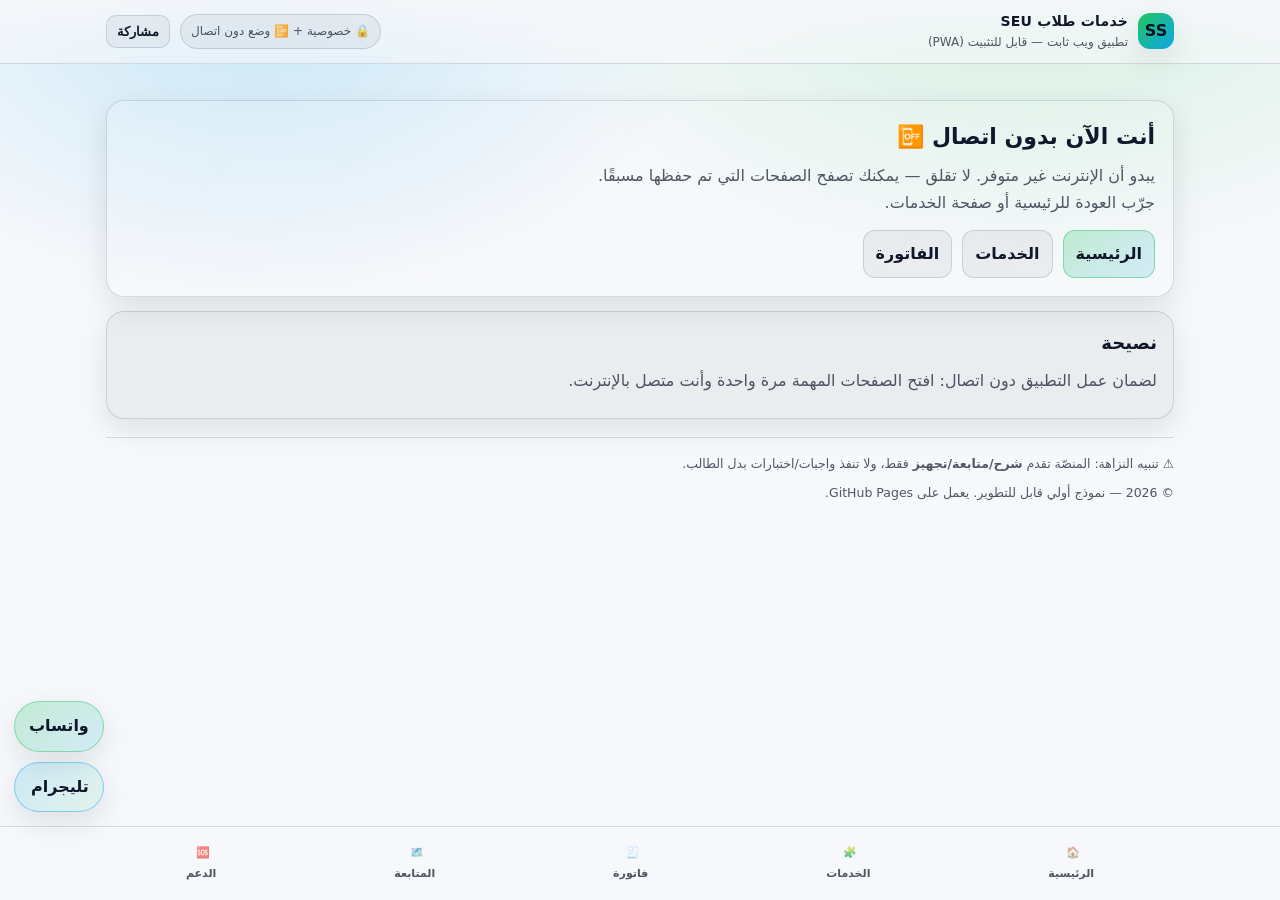
<file: offline.html>
<!doctype html>
<html lang="ar" dir="rtl">
<head>
  <meta charset="utf-8">
  <meta name="viewport" content="width=device-width,initial-scale=1,viewport-fit=cover">
  <meta name="theme-color" content="#0ea5e9">
  <link rel="manifest" href="./manifest.webmanifest">
  <link rel="icon" href="./assets/icons/icon-192.png">
  <link rel="apple-touch-icon" href="./assets/icons/icon-192.png">
  <title>بدون اتصال | خدمات طلاب SEU</title>

  <meta name="share:title" content="بدون اتصال | خدمات طلاب SEU">
  <meta name="share:text" content="وضع بدون اتصال — افتح التطبيق لاحقًا عندما يتوفر الإنترنت.">
  

  <link rel="stylesheet" href="./assets/css/style.css">
</head>
<body data-page="offline">
  <header class="appbar">
    <div class="appbar-inner">
      <a class="brand" href="./index.html" aria-label="الرئيسية">
        <div class="brand-logo">SS</div>
        <div class="brand-title">
          <b>خدمات طلاب SEU</b>
          <span>تطبيق ويب ثابت — قابل للتثبيت (PWA)</span>
        </div>
      </a>

      <div class="toplinks">
        <span class="badge" title="يعمل دون خادم (Static) + حفظ محلي">🔒 خصوصية + 📴 وضع دون اتصال</span>
        <button class="btn small" id="btnInstall" type="button">تثبيت التطبيق</button>
        <button class="btn small" id="btnShare" type="button">مشاركة</button>
      </div>
    </div>
  </header>

  <div class="container">
    
  <section class="hero">
    <h1>أنت الآن بدون اتصال 📴</h1>
    <p>
      يبدو أن الإنترنت غير متوفر. لا تقلق — يمكنك تصفح الصفحات التي تم حفظها مسبقًا.
      <br>
      جرّب العودة للرئيسية أو صفحة الخدمات.
    </p>
    <div class="hero-actions">
      <a class="btn primary" href="./index.html">الرئيسية</a>
      <a class="btn" href="./services.html">الخدمات</a>
      <a class="btn" href="./order.html">الفاتورة</a>
    </div>
  </section>

  <section class="card" style="margin-top:14px">
    <h2>نصيحة</h2>
    <p>لضمان عمل التطبيق دون اتصال: افتح الصفحات المهمة مرة واحدة وأنت متصل بالإنترنت.</p>
  </section>


    <div class="footer">
      <div class="muted">
        ⚠️ تنبيه النزاهة: المنصّة تقدم <b>شرح/متابعة/تجهيز</b> فقط، ولا تنفذ واجبات/اختبارات بدل الطالب.
      </div>
      <div style="margin-top:8px">
        © 2026 — نموذج أولي قابل للتطوير. يعمل على GitHub Pages.
      </div>
    </div>
  </div>

  <div class="fab no-print">
    <a class="btn primary" href="https://wa.me/966533940866" target="_blank" rel="noopener">واتساب</a>
    <a class="btn secondary" href="https://t.me/Student_services25" target="_blank" rel="noopener">تليجرام</a>
  </div>

  <div class="toast" id="toast" role="status" aria-live="polite"></div>

  <nav class="bottomnav no-print" aria-label="شريط التنقل السفلي">
    <div class="wrap">
      <a class="navitem" data-nav="home" href="./index.html">
        <span class="navicon">🏠</span><strong>الرئيسية</strong>
      </a>
      <a class="navitem" data-nav="services" href="./services.html">
        <span class="navicon">🧩</span><strong>الخدمات</strong>
      </a>
      <a class="navitem" data-nav="order" href="./order.html">
        <span class="navicon">🧾</span><strong>فاتورة</strong>
      </a>
      <a class="navitem" data-nav="dashboard" href="./dashboard.html">
        <span class="navicon">🗺️</span><strong>المتابعة</strong>
      </a>
      <a class="navitem" data-nav="support" href="./support.html">
        <span class="navicon">🆘</span><strong>الدعم</strong>
      </a>
    </div>
  </nav>

  <script defer src="./assets/js/app.js"></script>
</body>
</html>
</file>
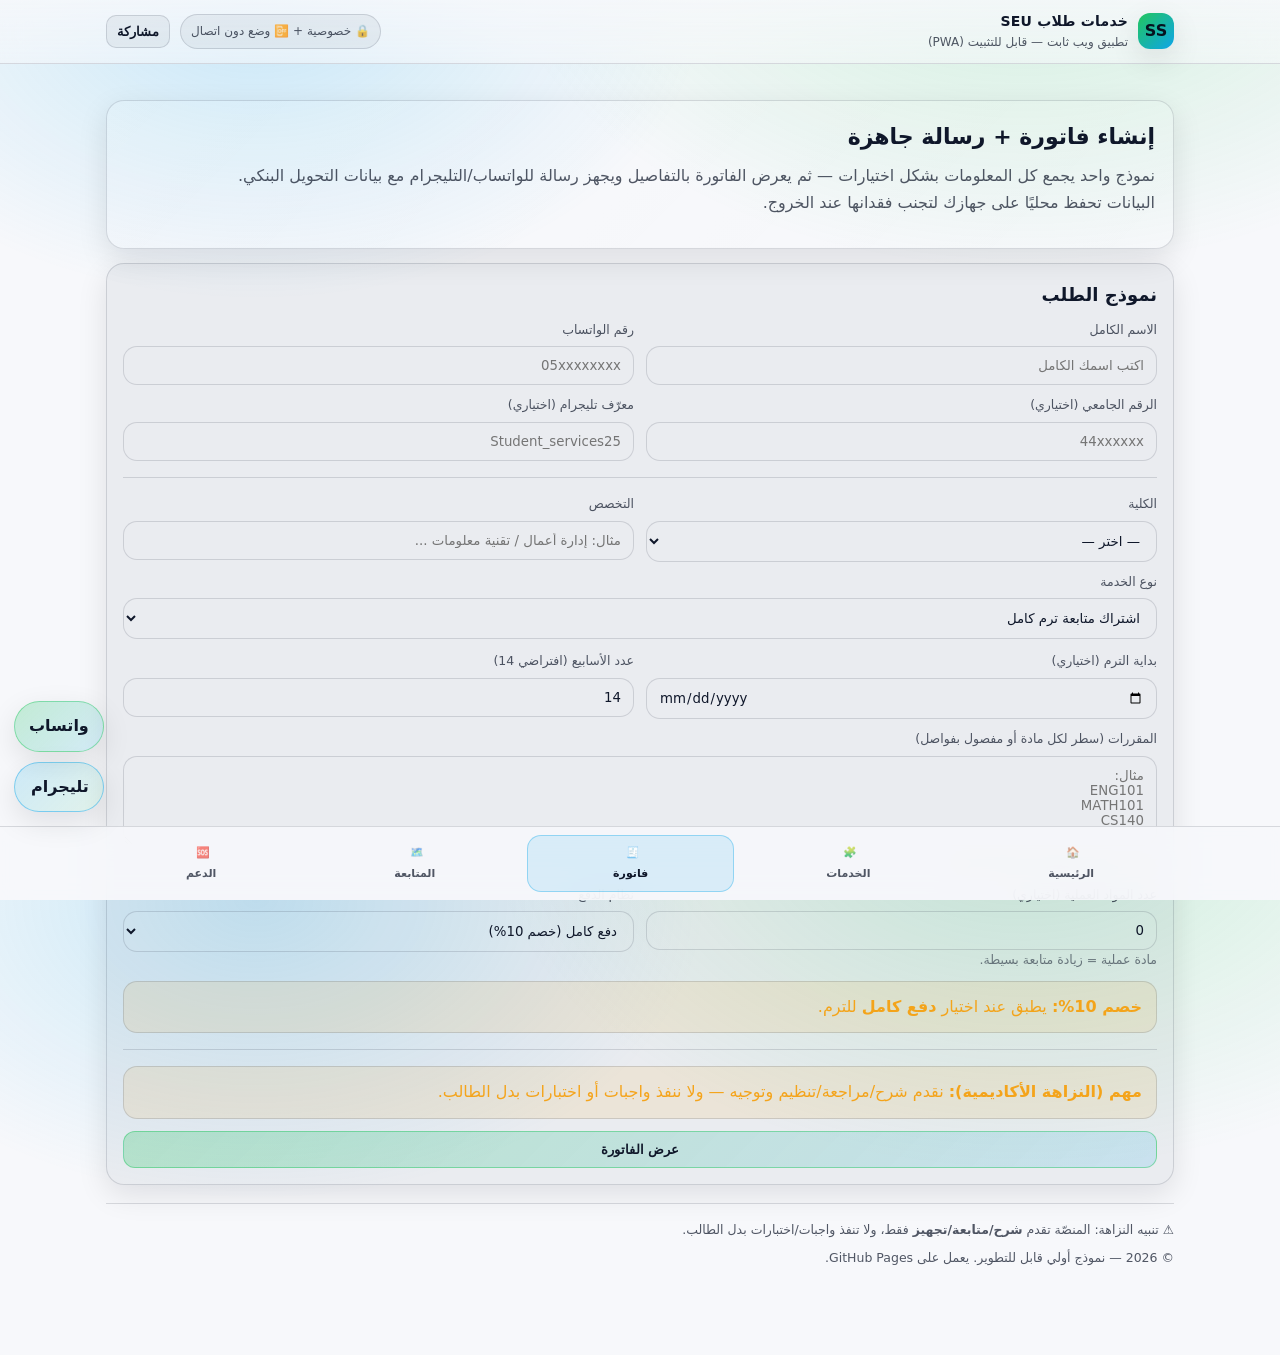
<file: order.html>
<!doctype html>
<html lang="ar" dir="rtl">
<head>
  <meta charset="utf-8">
  <meta name="viewport" content="width=device-width,initial-scale=1,viewport-fit=cover">
  <meta name="theme-color" content="#0ea5e9">
  <link rel="manifest" href="./manifest.webmanifest">
  <link rel="icon" href="./assets/icons/icon-192.png">
  <link rel="apple-touch-icon" href="./assets/icons/icon-192.png">
  <title>إنشاء فاتورة | خدمات طلاب SEU</title>

  <meta name="share:title" content="إنشاء فاتورة | خدمات طلاب SEU">
  <meta name="share:text" content="رتّب ترمك بثقة: أنشئ فاتورة مفصلة + رسالة جاهزة + جدول متابعة قابل للحفظ PDF.">
  

  <link rel="stylesheet" href="./assets/css/style.css">
</head>
<body data-page="order">
  <header class="appbar">
    <div class="appbar-inner">
      <a class="brand" href="./index.html" aria-label="الرئيسية">
        <div class="brand-logo">SS</div>
        <div class="brand-title">
          <b>خدمات طلاب SEU</b>
          <span>تطبيق ويب ثابت — قابل للتثبيت (PWA)</span>
        </div>
      </a>

      <div class="toplinks">
        <span class="badge" title="يعمل دون خادم (Static) + حفظ محلي">🔒 خصوصية + 📴 وضع دون اتصال</span>
        <button class="btn small" id="btnInstall" type="button">تثبيت التطبيق</button>
        <button class="btn small" id="btnShare" type="button">مشاركة</button>
      </div>
    </div>
  </header>

  <div class="container">
    
  <section class="hero">
    <h1>إنشاء فاتورة + رسالة جاهزة</h1>
    <p>
      نموذج واحد يجمع كل المعلومات بشكل اختيارات — ثم يعرض الفاتورة بالتفاصيل ويجهز رسالة
      للواتساب/التليجرام مع بيانات التحويل البنكي.
      <br>
      <span class="muted">البيانات تحفظ محليًا على جهازك لتجنب فقدانها عند الخروج.</span>
    </p>
  </section>

  <section class="card" style="margin-top:14px">
    <h2>نموذج الطلب</h2>

    <form id="orderForm">
      <div class="row">
        <div>
          <label>الاسم الكامل</label>
          <input name="fullName" required placeholder="اكتب اسمك الكامل">
        </div>
        <div>
          <label>رقم الواتساب</label>
          <input name="phone" placeholder="05xxxxxxxx">
        </div>
      </div>

      <div class="row" style="margin-top:10px">
        <div>
          <label>الرقم الجامعي (اختياري)</label>
          <input name="uniId" placeholder="44xxxxxx">
        </div>
        <div>
          <label>معرّف تليجرام (اختياري)</label>
          <input name="telegram" placeholder="Student_services25">
        </div>
      </div>

      <hr class="sep">

      <div class="row">
        <div>
          <label>الكلية</label>
          <select name="college">
            <option value="">— اختر —</option>
            <option>السنة الأولى المشتركة</option>
            <option>كلية العلوم الإدارية والمالية</option>
            <option>كلية الحوسبة والمعلوماتية</option>
            <option>كلية العلوم الصحية</option>
            <option>كلية العلوم والدراسات النظرية</option>
          </select>
        </div>
        <div>
          <label>التخصص</label>
          <input name="major" placeholder="مثال: إدارة أعمال / تقنية معلومات ...">
        </div>
      </div>

      <div style="margin-top:10px">
        <label>نوع الخدمة</label>
        <select name="serviceType" required>
          <option value="term">اشتراك متابعة ترم كامل</option>
          <option value="individual">خدمات فردية</option>
        </select>
      </div>

      <div id="termSection" style="margin-top:12px">
        <div class="row">
          <div>
            <label>بداية الترم (اختياري)</label>
            <input type="date" name="termStart">
          </div>
          <div>
            <label>عدد الأسابيع (افتراضي 14)</label>
            <input type="number" name="termWeeks" min="4" max="20" value="14">
          </div>
        </div>

        <div style="margin-top:10px">
          <label>المقررات (سطر لكل مادة أو مفصول بفواصل)</label>
          <textarea name="coursesText" placeholder="مثال:
ENG101
MATH101
CS140"></textarea>
          <div class="muted">نحدد عدد المواد تلقائيًا من القائمة أعلاه.</div>
        </div>

        <div class="row" style="margin-top:10px">
          <div>
            <label>عدد المواد العملية (اختياري)</label>
            <input type="number" name="practicalCount" min="0" max="12" value="0">
            <div class="muted">مادة عملية = زيادة متابعة بسيطة.</div>
          </div>
          <div>
            <label>نظام الدفع</label>
            <select name="paymentPlan">
              <option value="full">دفع كامل (خصم 10%)</option>
              <option value="installments">أقساط (بدون خصم الدفع الكامل)</option>
            </select>
          </div>
        </div>

        <div class="notice" style="margin-top:10px">
          <b>خصم 10%:</b> يطبق عند اختيار <b>دفع كامل</b> للترم.
        </div>
      </div>

      <div id="individualSection" style="margin-top:12px;display:none">
        <div class="notice good">
          الخدمات الفردية مناسبة لمن يحتاج جلسة شرح/مراجعة أو دعم تقني — بدون اشتراك كامل.
        </div>
        <div id="indivItems" style="margin-top:10px"></div>
      </div>

      <hr class="sep">

      <div class="notice">
        <b>مهم (النزاهة الأكاديمية):</b>
        نقدم شرح/مراجعة/تنظيم وتوجيه — ولا ننفذ واجبات أو اختبارات بدل الطالب.
      </div>

      <div style="margin-top:12px">
        <button class="btn primary block" type="submit">عرض الفاتورة</button>
      </div>
    </form>
  </section>

  <div id="invoiceWrap" style="margin-top:14px"></div>


    <div class="footer">
      <div class="muted">
        ⚠️ تنبيه النزاهة: المنصّة تقدم <b>شرح/متابعة/تجهيز</b> فقط، ولا تنفذ واجبات/اختبارات بدل الطالب.
      </div>
      <div style="margin-top:8px">
        © 2026 — نموذج أولي قابل للتطوير. يعمل على GitHub Pages.
      </div>
    </div>
  </div>

  <div class="fab no-print">
    <a class="btn primary" href="https://wa.me/966533940866" target="_blank" rel="noopener">واتساب</a>
    <a class="btn secondary" href="https://t.me/Student_services25" target="_blank" rel="noopener">تليجرام</a>
  </div>

  <div class="toast" id="toast" role="status" aria-live="polite"></div>

  <nav class="bottomnav no-print" aria-label="شريط التنقل السفلي">
    <div class="wrap">
      <a class="navitem" data-nav="home" href="./index.html">
        <span class="navicon">🏠</span><strong>الرئيسية</strong>
      </a>
      <a class="navitem" data-nav="services" href="./services.html">
        <span class="navicon">🧩</span><strong>الخدمات</strong>
      </a>
      <a class="navitem" data-nav="order" href="./order.html">
        <span class="navicon">🧾</span><strong>فاتورة</strong>
      </a>
      <a class="navitem" data-nav="dashboard" href="./dashboard.html">
        <span class="navicon">🗺️</span><strong>المتابعة</strong>
      </a>
      <a class="navitem" data-nav="support" href="./support.html">
        <span class="navicon">🆘</span><strong>الدعم</strong>
      </a>
    </div>
  </nav>

  <script defer src="./assets/js/app.js"></script>
</body>
</html>
</file>
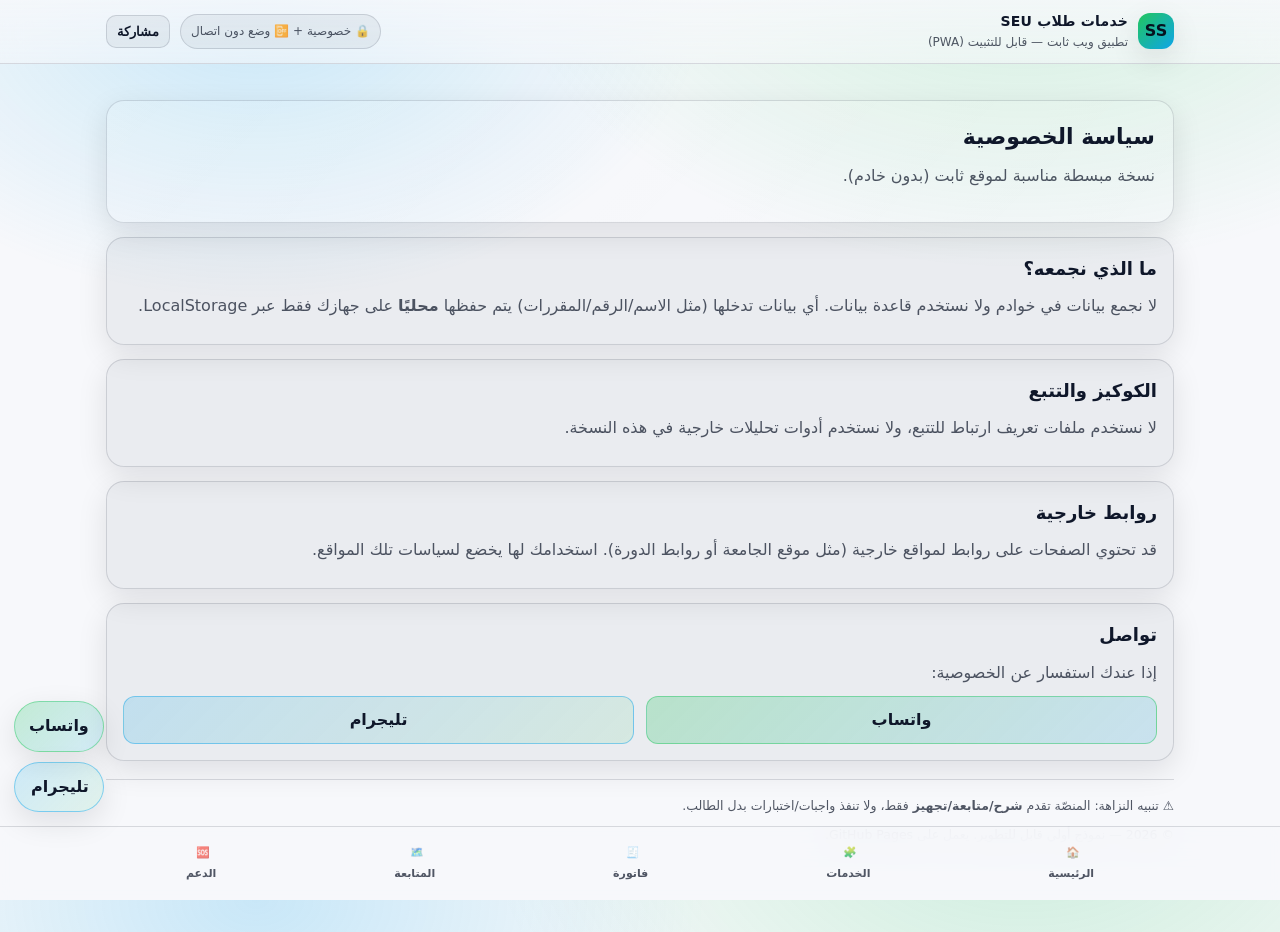
<file: privacy.html>
<!doctype html>
<html lang="ar" dir="rtl">
<head>
  <meta charset="utf-8">
  <meta name="viewport" content="width=device-width,initial-scale=1,viewport-fit=cover">
  <meta name="theme-color" content="#0ea5e9">
  <link rel="manifest" href="./manifest.webmanifest">
  <link rel="icon" href="./assets/icons/icon-192.png">
  <link rel="apple-touch-icon" href="./assets/icons/icon-192.png">
  <title>الخصوصية | خدمات طلاب SEU</title>

  <meta name="share:title" content="الخصوصية | خدمات طلاب SEU">
  <meta name="share:text" content="سياسة الخصوصية: الموقع ثابت ولا يخزن بياناتك على خوادم.">
  

  <link rel="stylesheet" href="./assets/css/style.css">
</head>
<body data-page="privacy">
  <header class="appbar">
    <div class="appbar-inner">
      <a class="brand" href="./index.html" aria-label="الرئيسية">
        <div class="brand-logo">SS</div>
        <div class="brand-title">
          <b>خدمات طلاب SEU</b>
          <span>تطبيق ويب ثابت — قابل للتثبيت (PWA)</span>
        </div>
      </a>

      <div class="toplinks">
        <span class="badge" title="يعمل دون خادم (Static) + حفظ محلي">🔒 خصوصية + 📴 وضع دون اتصال</span>
        <button class="btn small" id="btnInstall" type="button">تثبيت التطبيق</button>
        <button class="btn small" id="btnShare" type="button">مشاركة</button>
      </div>
    </div>
  </header>

  <div class="container">
    
  <section class="hero">
    <h1>سياسة الخصوصية</h1>
    <p>نسخة مبسطة مناسبة لموقع ثابت (بدون خادم).</p>
  </section>

  <section class="card" style="margin-top:14px">
    <h2>ما الذي نجمعه؟</h2>
    <p>
      لا نجمع بيانات في خوادم ولا نستخدم قاعدة بيانات.
      أي بيانات تدخلها (مثل الاسم/الرقم/المقررات) يتم حفظها <b>محليًا</b> على جهازك فقط عبر LocalStorage.
    </p>
  </section>

  <section class="card" style="margin-top:14px">
    <h2>الكوكيز والتتبع</h2>
    <p>
      لا نستخدم ملفات تعريف ارتباط للتتبع، ولا نستخدم أدوات تحليلات خارجية في هذه النسخة.
    </p>
  </section>

  <section class="card" style="margin-top:14px">
    <h2>روابط خارجية</h2>
    <p>
      قد تحتوي الصفحات على روابط لمواقع خارجية (مثل موقع الجامعة أو روابط الدورة).
      استخدامك لها يخضع لسياسات تلك المواقع.
    </p>
  </section>

  <section class="card" style="margin-top:14px">
    <h2>تواصل</h2>
    <p>إذا عندك استفسار عن الخصوصية:</p>
    <div class="row" style="margin-top:10px">
      <a class="btn primary block" href="https://wa.me/966533940866" target="_blank" rel="noopener">واتساب</a>
      <a class="btn secondary block" href="https://t.me/Student_services25" target="_blank" rel="noopener">تليجرام</a>
    </div>
  </section>


    <div class="footer">
      <div class="muted">
        ⚠️ تنبيه النزاهة: المنصّة تقدم <b>شرح/متابعة/تجهيز</b> فقط، ولا تنفذ واجبات/اختبارات بدل الطالب.
      </div>
      <div style="margin-top:8px">
        © 2026 — نموذج أولي قابل للتطوير. يعمل على GitHub Pages.
      </div>
    </div>
  </div>

  <div class="fab no-print">
    <a class="btn primary" href="https://wa.me/966533940866" target="_blank" rel="noopener">واتساب</a>
    <a class="btn secondary" href="https://t.me/Student_services25" target="_blank" rel="noopener">تليجرام</a>
  </div>

  <div class="toast" id="toast" role="status" aria-live="polite"></div>

  <nav class="bottomnav no-print" aria-label="شريط التنقل السفلي">
    <div class="wrap">
      <a class="navitem" data-nav="home" href="./index.html">
        <span class="navicon">🏠</span><strong>الرئيسية</strong>
      </a>
      <a class="navitem" data-nav="services" href="./services.html">
        <span class="navicon">🧩</span><strong>الخدمات</strong>
      </a>
      <a class="navitem" data-nav="order" href="./order.html">
        <span class="navicon">🧾</span><strong>فاتورة</strong>
      </a>
      <a class="navitem" data-nav="dashboard" href="./dashboard.html">
        <span class="navicon">🗺️</span><strong>المتابعة</strong>
      </a>
      <a class="navitem" data-nav="support" href="./support.html">
        <span class="navicon">🆘</span><strong>الدعم</strong>
      </a>
    </div>
  </nav>

  <script defer src="./assets/js/app.js"></script>
</body>
</html>
</file>
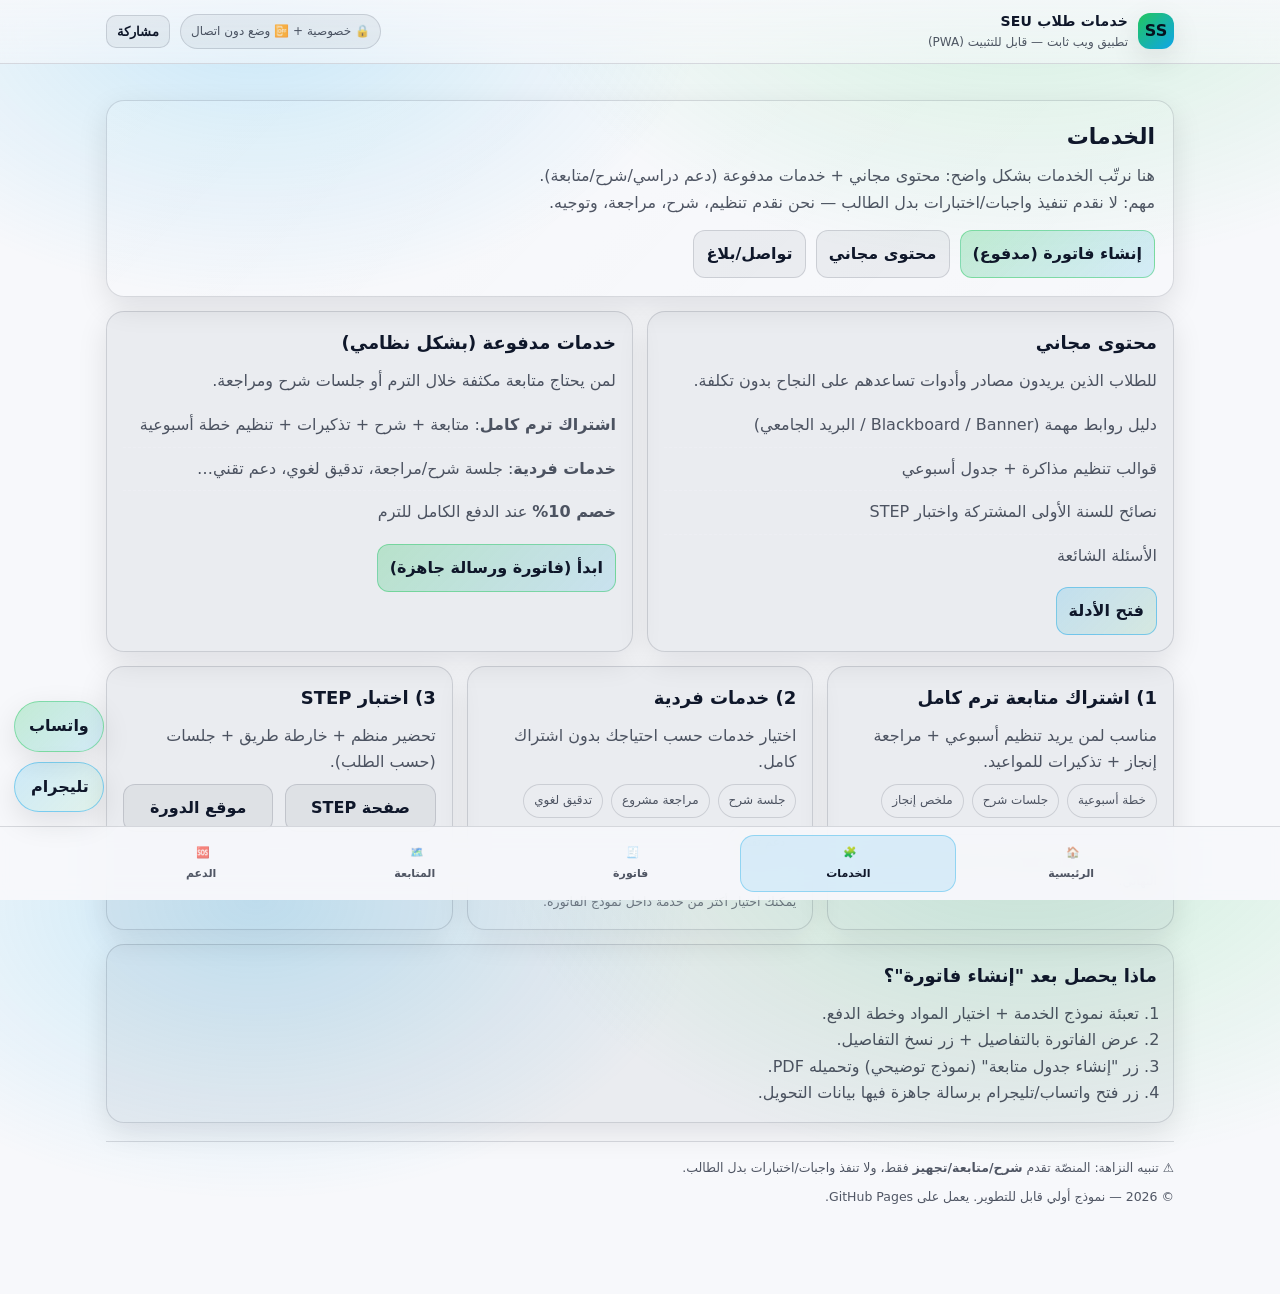
<file: services.html>
<!doctype html>
<html lang="ar" dir="rtl">
<head>
  <meta charset="utf-8">
  <meta name="viewport" content="width=device-width,initial-scale=1,viewport-fit=cover">
  <meta name="theme-color" content="#0ea5e9">
  <link rel="manifest" href="./manifest.webmanifest">
  <link rel="icon" href="./assets/icons/icon-192.png">
  <link rel="apple-touch-icon" href="./assets/icons/icon-192.png">
  <title>الخدمات | خدمات طلاب SEU</title>

  <meta name="share:title" content="الخدمات | خدمات طلاب SEU">
  <meta name="share:text" content="من سلك طريقًا يلتمس فيه علمًا سهل الله له به طريقًا إلى الجنة — استعرض خدمات تنظيم ومتابعة الدراسة.">
  

  <link rel="stylesheet" href="./assets/css/style.css">
</head>
<body data-page="services">
  <header class="appbar">
    <div class="appbar-inner">
      <a class="brand" href="./index.html" aria-label="الرئيسية">
        <div class="brand-logo">SS</div>
        <div class="brand-title">
          <b>خدمات طلاب SEU</b>
          <span>تطبيق ويب ثابت — قابل للتثبيت (PWA)</span>
        </div>
      </a>

      <div class="toplinks">
        <span class="badge" title="يعمل دون خادم (Static) + حفظ محلي">🔒 خصوصية + 📴 وضع دون اتصال</span>
        <button class="btn small" id="btnInstall" type="button">تثبيت التطبيق</button>
        <button class="btn small" id="btnShare" type="button">مشاركة</button>
      </div>
    </div>
  </header>

  <div class="container">
    
  <section class="hero">
    <h1>الخدمات</h1>
    <p>
      هنا نرتّب الخدمات بشكل واضح: محتوى مجاني + خدمات مدفوعة (دعم دراسي/شرح/متابعة).
      <br>
      <span class="muted">مهم: لا نقدم تنفيذ واجبات/اختبارات بدل الطالب — نحن نقدم تنظيم، شرح، مراجعة، وتوجيه.</span>
    </p>
    <div class="hero-actions">
      <a class="btn primary" href="./order.html">إنشاء فاتورة (مدفوع)</a>
      <a class="btn" href="./guides.html">محتوى مجاني</a>
      <a class="btn" href="./support.html">تواصل/بلاغ</a>
    </div>
  </section>

  <section class="grid cols-2" style="margin-top:14px">
    <div class="card">
      <h2>محتوى مجاني</h2>
      <p>للطلاب الذين يريدون مصادر وأدوات تساعدهم على النجاح بدون تكلفة.</p>
      <ul class="clean">
        <li>دليل روابط مهمة (Blackboard / Banner / البريد الجامعي)</li>
        <li>قوالب تنظيم مذاكرة + جدول أسبوعي</li>
        <li>نصائح للسنة الأولى المشتركة واختبار STEP</li>
        <li>الأسئلة الشائعة</li>
      </ul>
      <div style="margin-top:10px">
        <a class="btn secondary" href="./guides.html">فتح الأدلة</a>
      </div>
    </div>

    <div class="card">
      <h2>خدمات مدفوعة (بشكل نظامي)</h2>
      <p>لمن يحتاج متابعة مكثفة خلال الترم أو جلسات شرح ومراجعة.</p>
      <ul class="clean">
        <li><b>اشتراك ترم كامل</b>: متابعة + شرح + تذكيرات + تنظيم خطة أسبوعية</li>
        <li><b>خدمات فردية</b>: جلسة شرح/مراجعة، تدقيق لغوي، دعم تقني…</li>
        <li><b>خصم 10%</b> عند الدفع الكامل للترم</li>
      </ul>
      <div style="margin-top:10px">
        <a class="btn primary" href="./order.html">ابدأ (فاتورة ورسالة جاهزة)</a>
      </div>
    </div>
  </section>

  <section class="grid cols-3" style="margin-top:14px">
    <div class="card">
      <h2>1) اشتراك متابعة ترم كامل</h2>
      <p>مناسب لمن يريد تنظيم أسبوعي + مراجعة إنجاز + تذكيرات للمواعيد.</p>
      <div class="pills">
        <span class="pill">خطة أسبوعية</span>
        <span class="pill">جلسات شرح</span>
        <span class="pill">ملخص إنجاز</span>
      </div>
      <hr class="sep">
      <div class="muted">
        يشمل تجهيز <b>جدول متابعة</b> قابل للحفظ PDF قبل التأكيد النهائي.
      </div>
    </div>

    <div class="card">
      <h2>2) خدمات فردية</h2>
      <p>اختيار خدمات حسب احتياجك بدون اشتراك كامل.</p>
      <div class="pills">
        <span class="pill">جلسة شرح</span>
        <span class="pill">مراجعة مشروع</span>
        <span class="pill">تدقيق لغوي</span>
        <span class="pill">دعم تقني</span>
      </div>
      <hr class="sep">
      <div class="muted">
        يمكنك اختيار أكثر من خدمة داخل نموذج الفاتورة.
      </div>
    </div>

    <div class="card">
      <h2>3) اختبار STEP</h2>
      <p>تحضير منظم + خارطة طريق + جلسات (حسب الطلب).</p>
      <div class="row">
        <a class="btn block" href="./step.html">صفحة STEP</a>
        <a class="btn block" href="https://studentservices241445-rgb.github.io/STEP-AYED-ACADEMY-2026/index.html" target="_blank" rel="noopener">موقع الدورة</a>
      </div>
    </div>
  </section>

  <section class="card" style="margin-top:14px">
    <h2>ماذا يحصل بعد "إنشاء فاتورة"؟</h2>
    <ol style="margin:0;padding-right:18px;color:var(--muted)">
      <li>تعبئة نموذج الخدمة + اختيار المواد وخطة الدفع.</li>
      <li>عرض الفاتورة بالتفاصيل + زر نسخ التفاصيل.</li>
      <li>زر "إنشاء جدول متابعة" (نموذج توضيحي) وتحميله PDF.</li>
      <li>زر فتح واتساب/تليجرام برسالة جاهزة فيها بيانات التحويل.</li>
    </ol>
  </section>


    <div class="footer">
      <div class="muted">
        ⚠️ تنبيه النزاهة: المنصّة تقدم <b>شرح/متابعة/تجهيز</b> فقط، ولا تنفذ واجبات/اختبارات بدل الطالب.
      </div>
      <div style="margin-top:8px">
        © 2026 — نموذج أولي قابل للتطوير. يعمل على GitHub Pages.
      </div>
    </div>
  </div>

  <div class="fab no-print">
    <a class="btn primary" href="https://wa.me/966533940866" target="_blank" rel="noopener">واتساب</a>
    <a class="btn secondary" href="https://t.me/Student_services25" target="_blank" rel="noopener">تليجرام</a>
  </div>

  <div class="toast" id="toast" role="status" aria-live="polite"></div>

  <nav class="bottomnav no-print" aria-label="شريط التنقل السفلي">
    <div class="wrap">
      <a class="navitem" data-nav="home" href="./index.html">
        <span class="navicon">🏠</span><strong>الرئيسية</strong>
      </a>
      <a class="navitem" data-nav="services" href="./services.html">
        <span class="navicon">🧩</span><strong>الخدمات</strong>
      </a>
      <a class="navitem" data-nav="order" href="./order.html">
        <span class="navicon">🧾</span><strong>فاتورة</strong>
      </a>
      <a class="navitem" data-nav="dashboard" href="./dashboard.html">
        <span class="navicon">🗺️</span><strong>المتابعة</strong>
      </a>
      <a class="navitem" data-nav="support" href="./support.html">
        <span class="navicon">🆘</span><strong>الدعم</strong>
      </a>
    </div>
  </nav>

  <script defer src="./assets/js/app.js"></script>
</body>
</html>
</file>
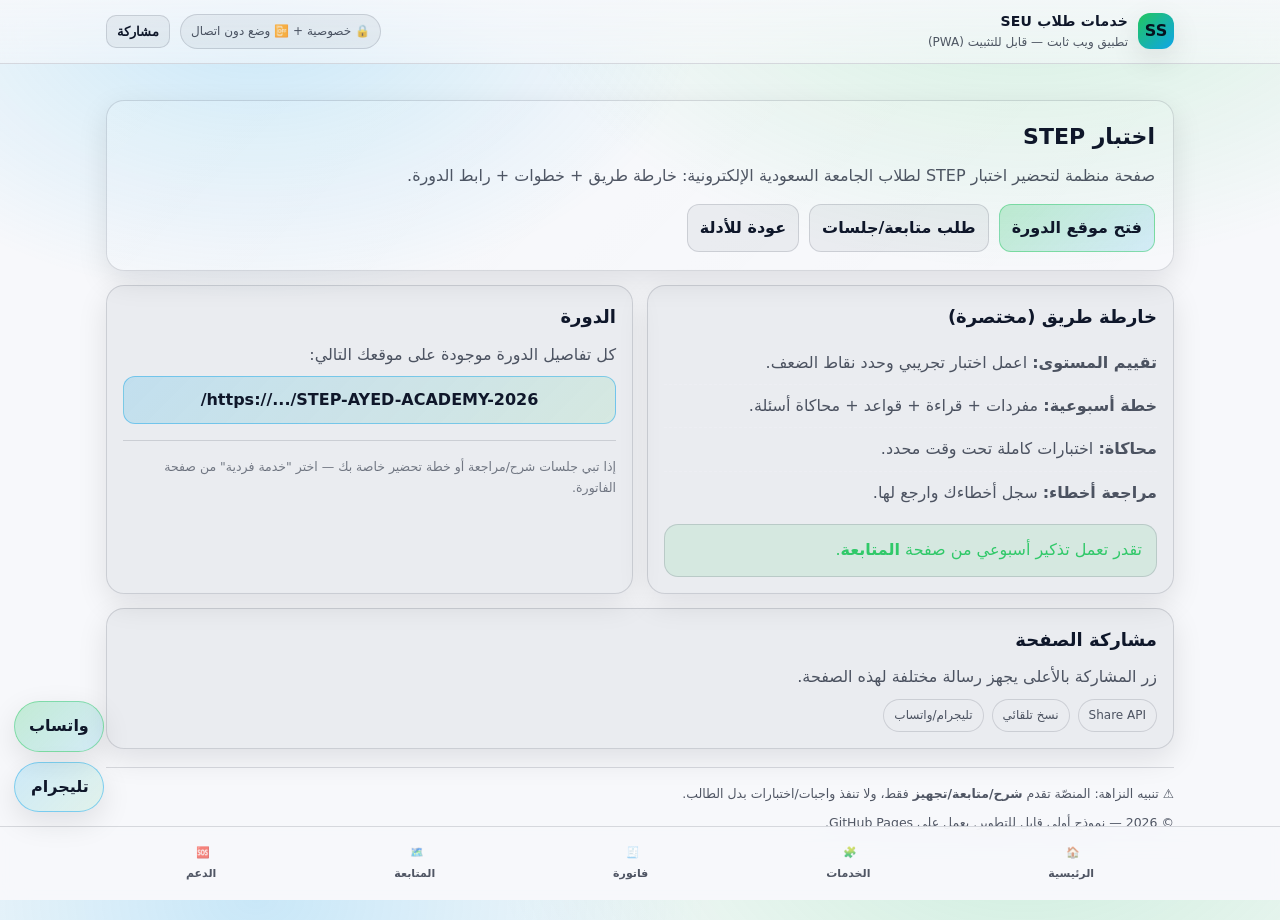
<file: step.html>
<!doctype html>
<html lang="ar" dir="rtl">
<head>
  <meta charset="utf-8">
  <meta name="viewport" content="width=device-width,initial-scale=1,viewport-fit=cover">
  <meta name="theme-color" content="#0ea5e9">
  <link rel="manifest" href="./manifest.webmanifest">
  <link rel="icon" href="./assets/icons/icon-192.png">
  <link rel="apple-touch-icon" href="./assets/icons/icon-192.png">
  <title>STEP | خدمات طلاب SEU</title>

  <meta name="share:title" content="STEP | خدمات طلاب SEU">
  <meta name="share:text" content="﴿وقل رب زدني علما﴾ — هذه صفحة STEP فيها خارطة طريق + رابط الدورة.">
  

  <link rel="stylesheet" href="./assets/css/style.css">
</head>
<body data-page="step">
  <header class="appbar">
    <div class="appbar-inner">
      <a class="brand" href="./index.html" aria-label="الرئيسية">
        <div class="brand-logo">SS</div>
        <div class="brand-title">
          <b>خدمات طلاب SEU</b>
          <span>تطبيق ويب ثابت — قابل للتثبيت (PWA)</span>
        </div>
      </a>

      <div class="toplinks">
        <span class="badge" title="يعمل دون خادم (Static) + حفظ محلي">🔒 خصوصية + 📴 وضع دون اتصال</span>
        <button class="btn small" id="btnInstall" type="button">تثبيت التطبيق</button>
        <button class="btn small" id="btnShare" type="button">مشاركة</button>
      </div>
    </div>
  </header>

  <div class="container">
    
  <section class="hero">
    <h1>اختبار STEP</h1>
    <p>
      صفحة منظمة لتحضير اختبار STEP لطلاب الجامعة السعودية الإلكترونية:
      خارطة طريق + خطوات + رابط الدورة.
    </p>
    <div class="hero-actions">
      <a class="btn primary" href="https://studentservices241445-rgb.github.io/STEP-AYED-ACADEMY-2026/index.html" target="_blank" rel="noopener">فتح موقع الدورة</a>
      <a class="btn" href="./order.html">طلب متابعة/جلسات</a>
      <a class="btn" href="./guides.html">عودة للأدلة</a>
    </div>
  </section>

  <section class="grid cols-2" style="margin-top:14px">
    <div class="card">
      <h2>خارطة طريق (مختصرة)</h2>
      <ul class="clean">
        <li><b>تقييم المستوى:</b> اعمل اختبار تجريبي وحدد نقاط الضعف.</li>
        <li><b>خطة أسبوعية:</b> مفردات + قراءة + قواعد + محاكاة أسئلة.</li>
        <li><b>محاكاة:</b> اختبارات كاملة تحت وقت محدد.</li>
        <li><b>مراجعة أخطاء:</b> سجل أخطاءك وارجع لها.</li>
      </ul>
      <div class="notice good" style="margin-top:10px">
        تقدر تعمل تذكير أسبوعي من صفحة <a href="./dashboard.html"><b>المتابعة</b></a>.
      </div>
    </div>

    <div class="card">
      <h2>الدورة</h2>
      <p>كل تفاصيل الدورة موجودة على موقعك التالي:</p>
      <a class="btn secondary block" href="https://studentservices241445-rgb.github.io/STEP-AYED-ACADEMY-2026/index.html" target="_blank" rel="noopener">https://.../STEP-AYED-ACADEMY-2026/</a>
      <hr class="sep">
      <div class="muted">
        إذا تبي جلسات شرح/مراجعة أو خطة تحضير خاصة بك — اختر "خدمة فردية" من صفحة الفاتورة.
      </div>
    </div>
  </section>

  <section class="card" style="margin-top:14px">
    <h2>مشاركة الصفحة</h2>
    <p>زر المشاركة بالأعلى يجهز رسالة مختلفة لهذه الصفحة.</p>
    <div class="pills">
      <span class="pill">Share API</span>
      <span class="pill">نسخ تلقائي</span>
      <span class="pill">تليجرام/واتساب</span>
    </div>
  </section>


    <div class="footer">
      <div class="muted">
        ⚠️ تنبيه النزاهة: المنصّة تقدم <b>شرح/متابعة/تجهيز</b> فقط، ولا تنفذ واجبات/اختبارات بدل الطالب.
      </div>
      <div style="margin-top:8px">
        © 2026 — نموذج أولي قابل للتطوير. يعمل على GitHub Pages.
      </div>
    </div>
  </div>

  <div class="fab no-print">
    <a class="btn primary" href="https://wa.me/966533940866" target="_blank" rel="noopener">واتساب</a>
    <a class="btn secondary" href="https://t.me/Student_services25" target="_blank" rel="noopener">تليجرام</a>
  </div>

  <div class="toast" id="toast" role="status" aria-live="polite"></div>

  <nav class="bottomnav no-print" aria-label="شريط التنقل السفلي">
    <div class="wrap">
      <a class="navitem" data-nav="home" href="./index.html">
        <span class="navicon">🏠</span><strong>الرئيسية</strong>
      </a>
      <a class="navitem" data-nav="services" href="./services.html">
        <span class="navicon">🧩</span><strong>الخدمات</strong>
      </a>
      <a class="navitem" data-nav="order" href="./order.html">
        <span class="navicon">🧾</span><strong>فاتورة</strong>
      </a>
      <a class="navitem" data-nav="dashboard" href="./dashboard.html">
        <span class="navicon">🗺️</span><strong>المتابعة</strong>
      </a>
      <a class="navitem" data-nav="support" href="./support.html">
        <span class="navicon">🆘</span><strong>الدعم</strong>
      </a>
    </div>
  </nav>

  <script defer src="./assets/js/app.js"></script>
</body>
</html>
</file>
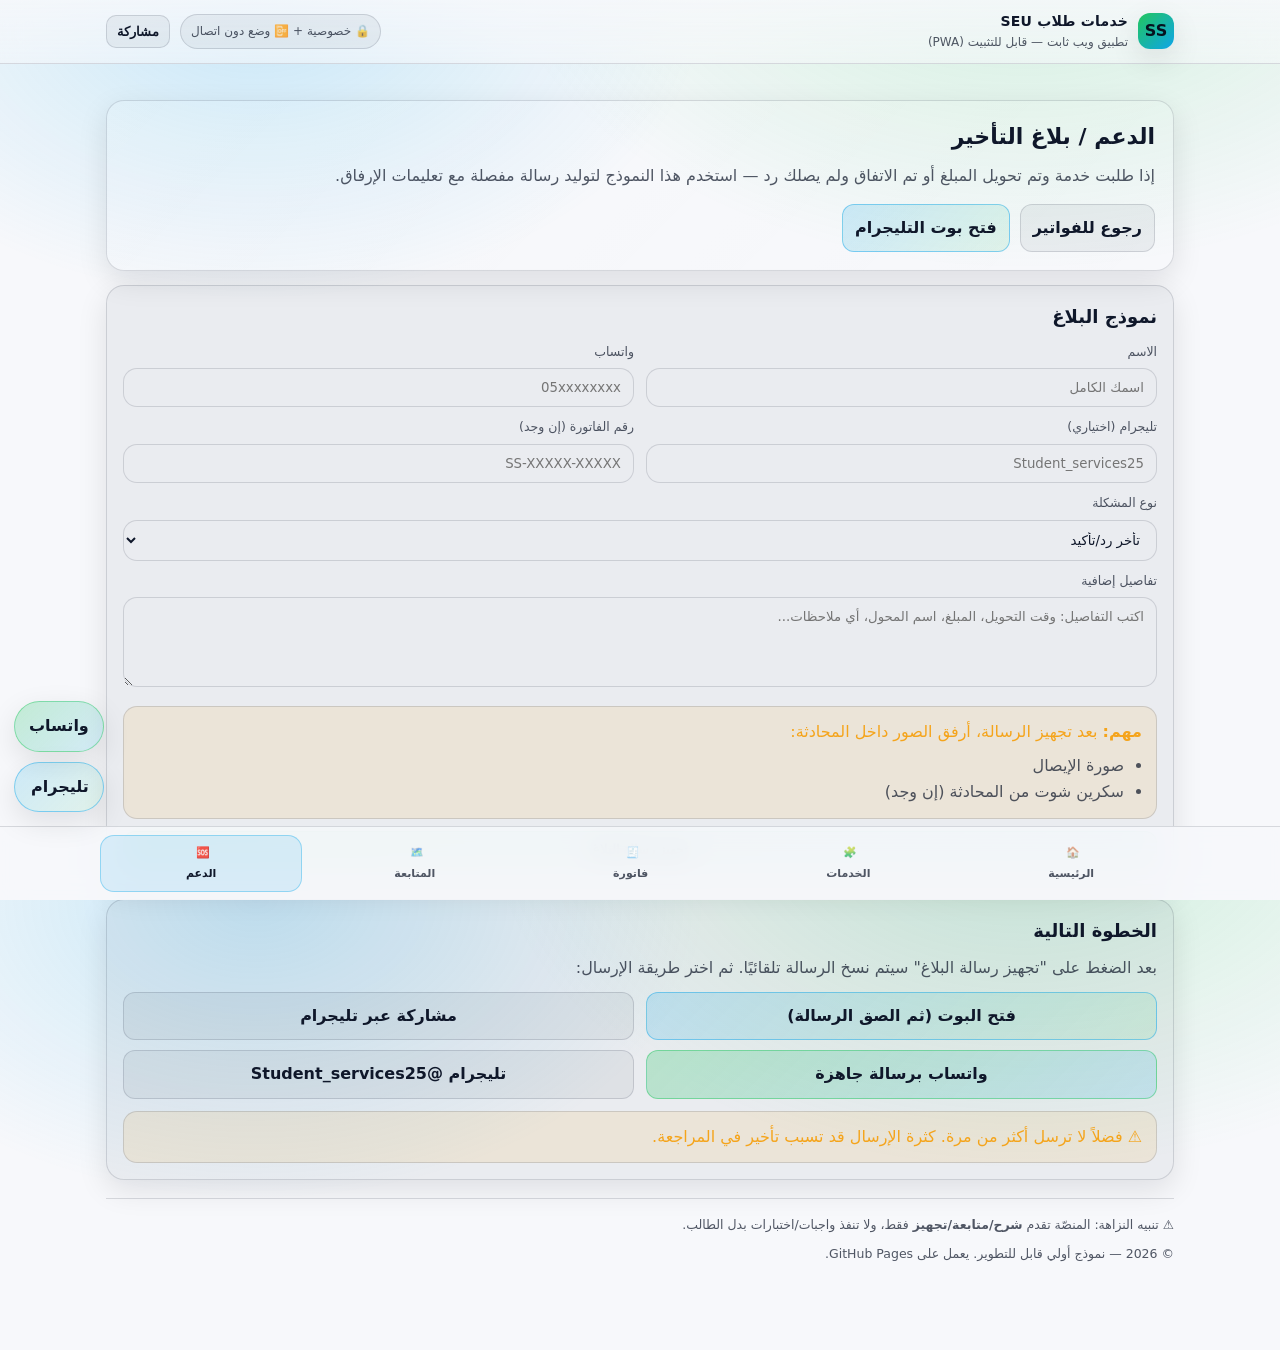
<file: support.html>
<!doctype html>
<html lang="ar" dir="rtl">
<head>
  <meta charset="utf-8">
  <meta name="viewport" content="width=device-width,initial-scale=1,viewport-fit=cover">
  <meta name="theme-color" content="#0ea5e9">
  <link rel="manifest" href="./manifest.webmanifest">
  <link rel="icon" href="./assets/icons/icon-192.png">
  <link rel="apple-touch-icon" href="./assets/icons/icon-192.png">
  <title>الدعم | خدمات طلاب SEU</title>

  <meta name="share:title" content="الدعم | خدمات طلاب SEU">
  <meta name="share:text" content="إذا واجهت تأخير/مشكلة: استخدم نموذج الدعم لتوليد رسالة مفصلة وإرسالها.">
  

  <link rel="stylesheet" href="./assets/css/style.css">
</head>
<body data-page="support">
  <header class="appbar">
    <div class="appbar-inner">
      <a class="brand" href="./index.html" aria-label="الرئيسية">
        <div class="brand-logo">SS</div>
        <div class="brand-title">
          <b>خدمات طلاب SEU</b>
          <span>تطبيق ويب ثابت — قابل للتثبيت (PWA)</span>
        </div>
      </a>

      <div class="toplinks">
        <span class="badge" title="يعمل دون خادم (Static) + حفظ محلي">🔒 خصوصية + 📴 وضع دون اتصال</span>
        <button class="btn small" id="btnInstall" type="button">تثبيت التطبيق</button>
        <button class="btn small" id="btnShare" type="button">مشاركة</button>
      </div>
    </div>
  </header>

  <div class="container">
    
  <section class="hero">
    <h1>الدعم / بلاغ التأخير</h1>
    <p>
      إذا طلبت خدمة وتم تحويل المبلغ أو تم الاتفاق ولم يصلك رد — استخدم هذا النموذج لتوليد رسالة
      مفصلة مع تعليمات الإرفاق.
    </p>
    <div class="hero-actions">
      <a class="btn" href="./order.html">رجوع للفواتير</a>
      <a class="btn secondary" href="https://t.me/SEU_Services_SandBot" target="_blank" rel="noopener">فتح بوت التليجرام</a>
    </div>
  </section>

  <section class="card" style="margin-top:14px">
    <h2>نموذج البلاغ</h2>
    <form id="supportForm">
      <div class="row">
        <div>
          <label>الاسم</label>
          <input name="fullName" placeholder="اسمك الكامل">
        </div>
        <div>
          <label>واتساب</label>
          <input name="phone" placeholder="05xxxxxxxx">
        </div>
      </div>

      <div class="row" style="margin-top:10px">
        <div>
          <label>تليجرام (اختياري)</label>
          <input name="telegram" placeholder="Student_services25">
        </div>
        <div>
          <label>رقم الفاتورة (إن وجد)</label>
          <input name="invoiceId" placeholder="SS-XXXXX-XXXXX">
        </div>
      </div>

      <div style="margin-top:10px">
        <label>نوع المشكلة</label>
        <select name="issueType" required>
          <option>تأخر رد/تأكيد</option>
          <option>تم التحويل ولم يتم التأكيد</option>
          <option>استفسار عن خدمة</option>
          <option>مشكلة تقنية بالموقع</option>
          <option>أخرى</option>
        </select>
      </div>

      <div style="margin-top:10px">
        <label>تفاصيل إضافية</label>
        <textarea name="details" placeholder="اكتب التفاصيل: وقت التحويل، المبلغ، اسم المحول، أي ملاحظات..."></textarea>
      </div>

      <div class="notice" style="margin-top:10px">
        <b>مهم:</b> بعد تجهيز الرسالة، أرفق الصور داخل المحادثة:
        <ul style="margin:8px 0 0;padding-right:18px;color:var(--muted)">
          <li>صورة الإيصال</li>
          <li>سكرين شوت من المحادثة (إن وجد)</li>
        </ul>
      </div>

      <div style="margin-top:12px">
        <button class="btn primary block" type="submit">تجهيز رسالة البلاغ</button>
      </div>
    </form>
  </section>

  <section class="card" style="margin-top:14px" id="supportActions">
    <h2>الخطوة التالية</h2>
    <p>بعد الضغط على "تجهيز رسالة البلاغ" سيتم نسخ الرسالة تلقائيًا. ثم اختر طريقة الإرسال:</p>
    <div class="row" style="margin-top:10px">
      <a class="btn secondary block" id="botLink" href="https://t.me/SEU_Services_SandBot" target="_blank" rel="noopener">فتح البوت (ثم الصق الرسالة)</a>
      <a class="btn block" id="tgShare" href="https://t.me/share/url?url=&text=" target="_blank" rel="noopener">مشاركة عبر تليجرام</a>
    </div>
    <div class="row" style="margin-top:10px">
      <a class="btn primary block" id="waSupport" href="https://wa.me/966533940866" target="_blank" rel="noopener">واتساب برسالة جاهزة</a>
      <a class="btn block" href="https://t.me/Student_services25" target="_blank" rel="noopener">تليجرام @Student_services25</a>
    </div>
    <div class="notice" style="margin-top:12px">
      ⚠️ فضلاً لا ترسل أكثر من مرة. كثرة الإرسال قد تسبب تأخير في المراجعة.
    </div>
  </section>


    <div class="footer">
      <div class="muted">
        ⚠️ تنبيه النزاهة: المنصّة تقدم <b>شرح/متابعة/تجهيز</b> فقط، ولا تنفذ واجبات/اختبارات بدل الطالب.
      </div>
      <div style="margin-top:8px">
        © 2026 — نموذج أولي قابل للتطوير. يعمل على GitHub Pages.
      </div>
    </div>
  </div>

  <div class="fab no-print">
    <a class="btn primary" href="https://wa.me/966533940866" target="_blank" rel="noopener">واتساب</a>
    <a class="btn secondary" href="https://t.me/Student_services25" target="_blank" rel="noopener">تليجرام</a>
  </div>

  <div class="toast" id="toast" role="status" aria-live="polite"></div>

  <nav class="bottomnav no-print" aria-label="شريط التنقل السفلي">
    <div class="wrap">
      <a class="navitem" data-nav="home" href="./index.html">
        <span class="navicon">🏠</span><strong>الرئيسية</strong>
      </a>
      <a class="navitem" data-nav="services" href="./services.html">
        <span class="navicon">🧩</span><strong>الخدمات</strong>
      </a>
      <a class="navitem" data-nav="order" href="./order.html">
        <span class="navicon">🧾</span><strong>فاتورة</strong>
      </a>
      <a class="navitem" data-nav="dashboard" href="./dashboard.html">
        <span class="navicon">🗺️</span><strong>المتابعة</strong>
      </a>
      <a class="navitem" data-nav="support" href="./support.html">
        <span class="navicon">🆘</span><strong>الدعم</strong>
      </a>
    </div>
  </nav>

  <script defer src="./assets/js/app.js"></script>
</body>
</html>
</file>
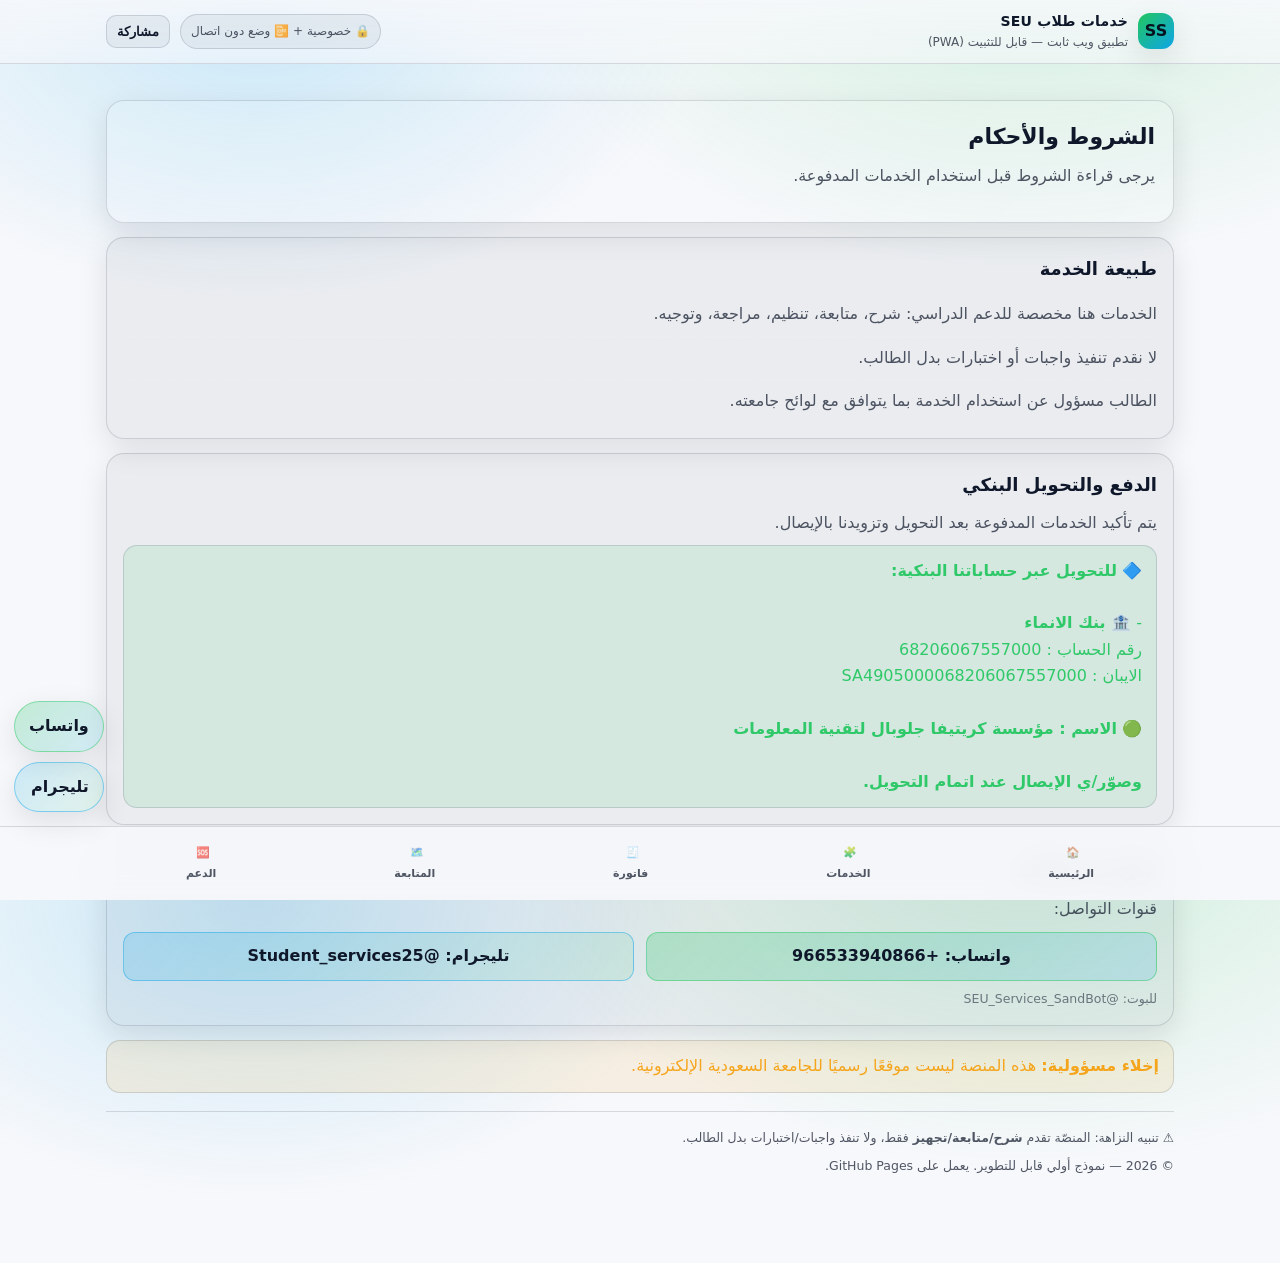
<file: terms.html>
<!doctype html>
<html lang="ar" dir="rtl">
<head>
  <meta charset="utf-8">
  <meta name="viewport" content="width=device-width,initial-scale=1,viewport-fit=cover">
  <meta name="theme-color" content="#0ea5e9">
  <link rel="manifest" href="./manifest.webmanifest">
  <link rel="icon" href="./assets/icons/icon-192.png">
  <link rel="apple-touch-icon" href="./assets/icons/icon-192.png">
  <title>الشروط | خدمات طلاب SEU</title>

  <meta name="share:title" content="الشروط | خدمات طلاب SEU">
  <meta name="share:text" content="الشروط والأحكام — الدفع والتحويل + طبيعة الخدمة (دعم دراسي نظامي).">
  

  <link rel="stylesheet" href="./assets/css/style.css">
</head>
<body data-page="terms">
  <header class="appbar">
    <div class="appbar-inner">
      <a class="brand" href="./index.html" aria-label="الرئيسية">
        <div class="brand-logo">SS</div>
        <div class="brand-title">
          <b>خدمات طلاب SEU</b>
          <span>تطبيق ويب ثابت — قابل للتثبيت (PWA)</span>
        </div>
      </a>

      <div class="toplinks">
        <span class="badge" title="يعمل دون خادم (Static) + حفظ محلي">🔒 خصوصية + 📴 وضع دون اتصال</span>
        <button class="btn small" id="btnInstall" type="button">تثبيت التطبيق</button>
        <button class="btn small" id="btnShare" type="button">مشاركة</button>
      </div>
    </div>
  </header>

  <div class="container">
    
  <section class="hero">
    <h1>الشروط والأحكام</h1>
    <p>يرجى قراءة الشروط قبل استخدام الخدمات المدفوعة.</p>
  </section>

  <section class="card" style="margin-top:14px">
    <h2>طبيعة الخدمة</h2>
    <ul class="clean">
      <li>الخدمات هنا مخصصة للدعم الدراسي: شرح، متابعة، تنظيم، مراجعة، وتوجيه.</li>
      <li>لا نقدم تنفيذ واجبات أو اختبارات بدل الطالب.</li>
      <li>الطالب مسؤول عن استخدام الخدمة بما يتوافق مع لوائح جامعته.</li>
    </ul>
  </section>

  <section class="card" style="margin-top:14px">
    <h2>الدفع والتحويل البنكي</h2>
    <p>يتم تأكيد الخدمات المدفوعة بعد التحويل وتزويدنا بالإيصال.</p>
    <div class="notice good">
      🔷 <b>للتحويل عبر حساباتنا البنكية:</b><br><br>
      - <b>🏦 بنك الانماء</b><br>
      رقم الحساب : 68206067557000<br>
      الايبان : SA4905000068206067557000<br><br>
      🟢 <b>الاسم : مؤسسة كريتيفا جلوبال لتقنية المعلومات</b><br><br>
      <b>وصوّر/ي الإيصال عند اتمام التحويل.</b>
    </div>
  </section>

  <section class="card" style="margin-top:14px">
    <h2>التواصل والتأكيد</h2>
    <p>قنوات التواصل:</p>
    <div class="row" style="margin-top:10px">
      <a class="btn primary block" href="https://wa.me/966533940866" target="_blank" rel="noopener">واتساب: +966533940866</a>
      <a class="btn secondary block" href="https://t.me/Student_services25" target="_blank" rel="noopener">تليجرام: @Student_services25</a>
    </div>
    <div class="muted" style="margin-top:8px">
      للبوت: <a href="https://t.me/SEU_Services_SandBot" target="_blank" rel="noopener">@SEU_Services_SandBot</a>
    </div>
  </section>

  <section class="notice" style="margin-top:14px">
    <b>إخلاء مسؤولية:</b> هذه المنصة ليست موقعًا رسميًا للجامعة السعودية الإلكترونية.
  </section>


    <div class="footer">
      <div class="muted">
        ⚠️ تنبيه النزاهة: المنصّة تقدم <b>شرح/متابعة/تجهيز</b> فقط، ولا تنفذ واجبات/اختبارات بدل الطالب.
      </div>
      <div style="margin-top:8px">
        © 2026 — نموذج أولي قابل للتطوير. يعمل على GitHub Pages.
      </div>
    </div>
  </div>

  <div class="fab no-print">
    <a class="btn primary" href="https://wa.me/966533940866" target="_blank" rel="noopener">واتساب</a>
    <a class="btn secondary" href="https://t.me/Student_services25" target="_blank" rel="noopener">تليجرام</a>
  </div>

  <div class="toast" id="toast" role="status" aria-live="polite"></div>

  <nav class="bottomnav no-print" aria-label="شريط التنقل السفلي">
    <div class="wrap">
      <a class="navitem" data-nav="home" href="./index.html">
        <span class="navicon">🏠</span><strong>الرئيسية</strong>
      </a>
      <a class="navitem" data-nav="services" href="./services.html">
        <span class="navicon">🧩</span><strong>الخدمات</strong>
      </a>
      <a class="navitem" data-nav="order" href="./order.html">
        <span class="navicon">🧾</span><strong>فاتورة</strong>
      </a>
      <a class="navitem" data-nav="dashboard" href="./dashboard.html">
        <span class="navicon">🗺️</span><strong>المتابعة</strong>
      </a>
      <a class="navitem" data-nav="support" href="./support.html">
        <span class="navicon">🆘</span><strong>الدعم</strong>
      </a>
    </div>
  </nav>

  <script defer src="./assets/js/app.js"></script>
</body>
</html>
</file>
<file: assets/css/style.css>
/* =========================================
   SEU Student Services PWA (Static)
   RTL-first, mobile-first, no frameworks.
   ========================================= */

:root{
  --bg: #0b1220;
  --surface: #0f1b33;
  --surface-2:#0b1a2d;
  --card: rgba(255,255,255,0.06);
  --card-2: rgba(255,255,255,0.09);
  --text: #f4f7ff;
  --muted: rgba(244,247,255,0.75);
  --muted-2: rgba(244,247,255,0.6);
  --border: rgba(244,247,255,0.14);

  --brand: #22c55e;
  --brand-2: #0ea5e9;
  --warn: #f59e0b;
  --danger:#ef4444;

  --shadow: 0 10px 30px rgba(0,0,0,0.25);
  --radius-lg: 18px;
  --radius-md: 14px;
  --radius-sm: 10px;

  --max: 1100px;

  --font: system-ui, -apple-system, "Segoe UI", Tahoma, Arial, "Noto Sans Arabic", sans-serif;
}

@media (prefers-color-scheme: light){
  :root{
    --bg:#f7f8fb;
    --surface:#ffffff;
    --surface-2:#ffffff;
    --card: rgba(15,23,42,0.05);
    --card-2: rgba(15,23,42,0.08);
    --text:#0f172a;
    --muted: rgba(15,23,42,0.72);
    --muted-2: rgba(15,23,42,0.55);
    --border: rgba(15,23,42,0.14);
    --shadow: 0 10px 30px rgba(2,6,23,0.10);
  }
}

*{ box-sizing:border-box; }
html, body{ height:100%; }
body{
  margin:0;
  font-family: var(--font);
  background: radial-gradient(1200px 800px at 80% -10%, rgba(34,197,94,0.20), transparent 45%),
              radial-gradient(900px 600px at 20% 0%, rgba(14,165,233,0.20), transparent 50%),
              var(--bg);
  color: var(--text);
  direction: rtl;
  line-height: 1.65;
}

a{ color: inherit; text-decoration: none; }
a:hover{ text-decoration: underline; }

.container{
  max-width: var(--max);
  margin:0 auto;
  padding: 18px 16px 86px;
}

header.appbar{
  position: sticky;
  top:0;
  z-index: 50;
  backdrop-filter: blur(14px);
  background: linear-gradient(to bottom, rgba(11,18,32,0.75), rgba(11,18,32,0.35));
  border-bottom: 1px solid var(--border);
}

@media (prefers-color-scheme: light){
  header.appbar{
    background: linear-gradient(to bottom, rgba(247,248,251,0.85), rgba(247,248,251,0.55));
  }
}

.appbar-inner{
  max-width: var(--max);
  margin:0 auto;
  padding: 10px 16px;
  display:flex;
  gap:12px;
  align-items:center;
  justify-content: space-between;
}

.brand{
  display:flex;
  align-items:center;
  gap:10px;
  min-width: 0;
}
.brand-logo{
  width: 36px;
  height: 36px;
  border-radius: 12px;
  background: linear-gradient(135deg, rgba(34,197,94,1), rgba(14,165,233,1));
  box-shadow: var(--shadow);
  display:grid;
  place-items:center;
  color:#06121f;
  font-weight: 800;
}
.brand-title{
  display:flex;
  flex-direction: column;
  min-width: 0;
}
.brand-title b{
  font-size: 14px;
  letter-spacing: .2px;
}
.brand-title span{
  font-size: 12px;
  color: var(--muted);
  white-space: nowrap;
  overflow:hidden;
  text-overflow: ellipsis;
}

.toplinks{
  display:flex;
  gap:10px;
  align-items:center;
  flex-wrap: wrap;
  justify-content: flex-end;
}

.badge{
  display:inline-flex;
  gap:8px;
  align-items:center;
  padding: 7px 10px;
  border: 1px solid var(--border);
  border-radius: 999px;
  background: var(--card);
  font-size: 12px;
  color: var(--muted);
}

.btn{
  border: 1px solid var(--border);
  background: var(--card);
  color: inherit;
  padding: 10px 12px;
  border-radius: 12px;
  cursor:pointer;
  display:inline-flex;
  align-items:center;
  gap:10px;
  font-weight: 650;
}
.btn:hover{ background: var(--card-2); text-decoration:none; }
.btn:active{ transform: translateY(1px); }
.btn.primary{
  border-color: rgba(34,197,94,0.45);
  background: linear-gradient(135deg, rgba(34,197,94,0.25), rgba(14,165,233,0.15));
}
.btn.secondary{
  border-color: rgba(14,165,233,0.45);
  background: linear-gradient(135deg, rgba(14,165,233,0.18), rgba(34,197,94,0.10));
}
.btn.danger{
  border-color: rgba(239,68,68,0.45);
  background: rgba(239,68,68,0.10);
}
.btn.small{ padding: 8px 10px; border-radius: 10px; font-size: 12.5px; }
.btn.block{ width: 100%; justify-content: center; }

.grid{
  display:grid;
  gap:14px;
}
.grid.cols-2{ grid-template-columns: repeat(2, minmax(0,1fr)); }
.grid.cols-3{ grid-template-columns: repeat(3, minmax(0,1fr)); }
@media (max-width: 900px){
  .grid.cols-3{ grid-template-columns: 1fr; }
}
@media (max-width: 720px){
  .grid.cols-2{ grid-template-columns: 1fr; }
}

.hero{
  margin-top: 18px;
  padding: 18px;
  border-radius: var(--radius-lg);
  border: 1px solid var(--border);
  background: linear-gradient(135deg, rgba(255,255,255,0.07), rgba(255,255,255,0.03));
  box-shadow: var(--shadow);
}
.hero h1{
  margin: 0 0 8px;
  font-size: 22px;
}
.hero p{
  margin: 0 0 14px;
  color: var(--muted);
}
.hero-actions{
  display:flex;
  gap:10px;
  flex-wrap: wrap;
}

.card{
  padding: 16px;
  border-radius: var(--radius-lg);
  border: 1px solid var(--border);
  background: var(--card);
  box-shadow: var(--shadow);
}
.card h2{
  margin: 0 0 10px;
  font-size: 18px;
}
.card h3{
  margin: 0 0 8px;
  font-size: 15px;
  color: var(--muted);
}
.card p{
  margin: 0 0 8px;
  color: var(--muted);
}
.card .muted{
  color: var(--muted-2);
  font-size: 12.5px;
}

.kpi{
  display:flex;
  align-items: baseline;
  gap:8px;
}
.kpi b{ font-size: 22px; }
.kpi span{ color: var(--muted); font-size: 13px; }

ul.clean{
  margin: 10px 0 0;
  padding: 0;
  list-style: none;
}
ul.clean li{
  padding: 8px 0;
  border-bottom: 1px dashed rgba(244,247,255,0.16);
  color: var(--muted);
}
ul.clean li:last-child{ border-bottom: none; }

hr.sep{
  border: none;
  border-top: 1px solid var(--border);
  margin: 16px 0;
}

.notice{
  padding: 12px 14px;
  border-radius: 14px;
  border: 1px solid var(--border);
  background: rgba(245,158,11,0.10);
  color: rgba(245,158,11,0.92);
}
.notice.good{
  background: rgba(34,197,94,0.10);
  color: rgba(34,197,94,0.92);
}

label{
  display:block;
  font-size: 12.5px;
  color: var(--muted);
  margin: 0 0 6px;
}
input, select, textarea{
  width: 100%;
  padding: 11px 12px;
  border-radius: 14px;
  border: 1px solid var(--border);
  background: rgba(255,255,255,0.04);
  color: inherit;
  outline: none;
  font-family: inherit;
}
textarea{ min-height: 90px; resize: vertical; }
input:focus, select:focus, textarea:focus{
  border-color: rgba(14,165,233,0.55);
  box-shadow: 0 0 0 4px rgba(14,165,233,0.12);
}

.row{
  display:grid;
  grid-template-columns: repeat(2, minmax(0, 1fr));
  gap: 12px;
}
@media (max-width: 720px){
  .row{ grid-template-columns: 1fr; }
}

.table{
  width:100%;
  border-collapse: collapse;
  overflow:hidden;
  border-radius: 14px;
  border: 1px solid var(--border);
  background: rgba(255,255,255,0.03);
}
.table th, .table td{
  padding: 10px 10px;
  border-bottom: 1px solid rgba(244,247,255,0.12);
  text-align: right;
  vertical-align: top;
}
.table th{
  font-size: 12px;
  color: var(--muted);
  background: rgba(255,255,255,0.03);
}
.table tr:last-child td{ border-bottom: none; }

.pills{
  display:flex;
  gap:8px;
  flex-wrap: wrap;
}
.pill{
  padding: 6px 10px;
  border-radius: 999px;
  border: 1px solid var(--border);
  background: rgba(255,255,255,0.04);
  color: var(--muted);
  font-size: 12px;
}

.bottomnav{
  position: fixed;
  inset-inline: 0;
  bottom: 0;
  z-index: 60;
  background: rgba(10,15,28,0.85);
  border-top: 1px solid var(--border);
  backdrop-filter: blur(14px);
}
@media (prefers-color-scheme: light){
  .bottomnav{ background: rgba(247,248,251,0.90); }
}
.bottomnav .wrap{
  max-width: var(--max);
  margin: 0 auto;
  padding: 8px 10px;
  display:flex;
  justify-content: space-between;
  gap: 6px;
}
.navitem{
  flex: 1 1 auto;
  display:flex;
  flex-direction: column;
  align-items:center;
  gap: 3px;
  padding: 8px 10px;
  border-radius: 14px;
  border: 1px solid transparent;
  color: var(--muted);
  font-size: 11px;
}
.navitem strong{
  font-size: 11px;
  font-weight: 650;
}
.navitem.active{
  border-color: rgba(14,165,233,0.35);
  background: rgba(14,165,233,0.12);
  color: var(--text);
}
.navicon{
  width: 18px;
  height: 18px;
  opacity: 0.9;
}

.fab{
  position: fixed;
  bottom: 88px;
  inset-inline-end: 14px;
  z-index: 70;
  display:flex;
  flex-direction: column;
  gap: 10px;
}
.fab .btn{
  border-radius: 999px;
  padding: 11px 14px;
  box-shadow: var(--shadow);
}

.toast{
  position: fixed;
  bottom: 86px;
  inset-inline-start: 14px;
  z-index: 90;
  padding: 10px 12px;
  border-radius: 14px;
  border: 1px solid var(--border);
  background: rgba(2,6,23,0.92);
  color: var(--text);
  box-shadow: var(--shadow);
  max-width: 80vw;
  display:none;
}
.toast.show{ display:block; }

.footer{
  margin-top: 18px;
  padding-top: 16px;
  border-top: 1px solid var(--border);
  color: var(--muted);
  font-size: 12.5px;
}

/* Print styles for "Save as PDF" */
@media print{
  body{
    background: #fff !important;
    color: #111 !important;
    -webkit-print-color-adjust: exact;
    print-color-adjust: exact; /* MDN: preserve colors in print */
  }
  header.appbar, .bottomnav, .fab, .toast, .no-print{
    display: none !important;
  }
  .container{
    max-width: none !important;
    padding: 0 !important;
  }
  .card, .hero{
    box-shadow: none !important;
    border: 1px solid #ddd !important;
    background: #fff !important;
  }
  .table{
    border: 1px solid #ddd !important;
    background: #fff !important;
  }
  .table th{
    background: #f3f4f6 !important;
    color: #111 !important;
  }
}
</file>
